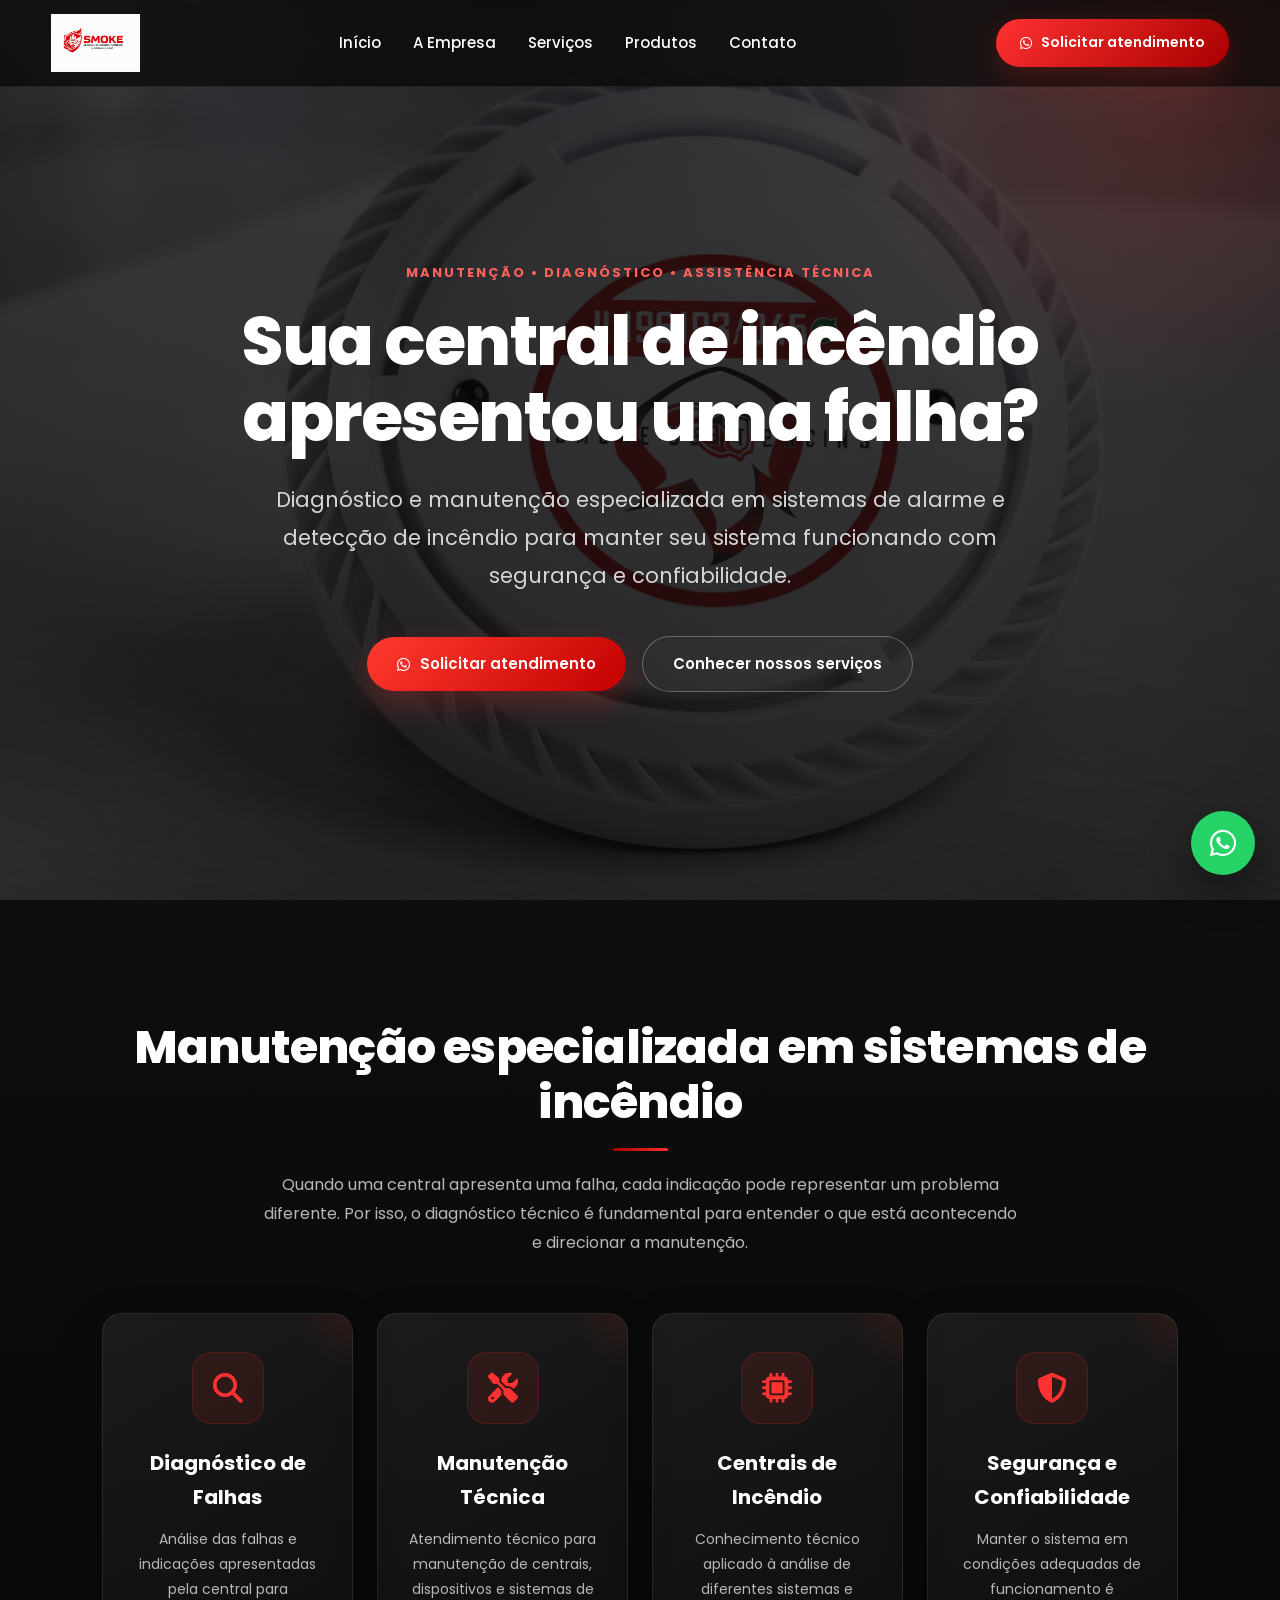
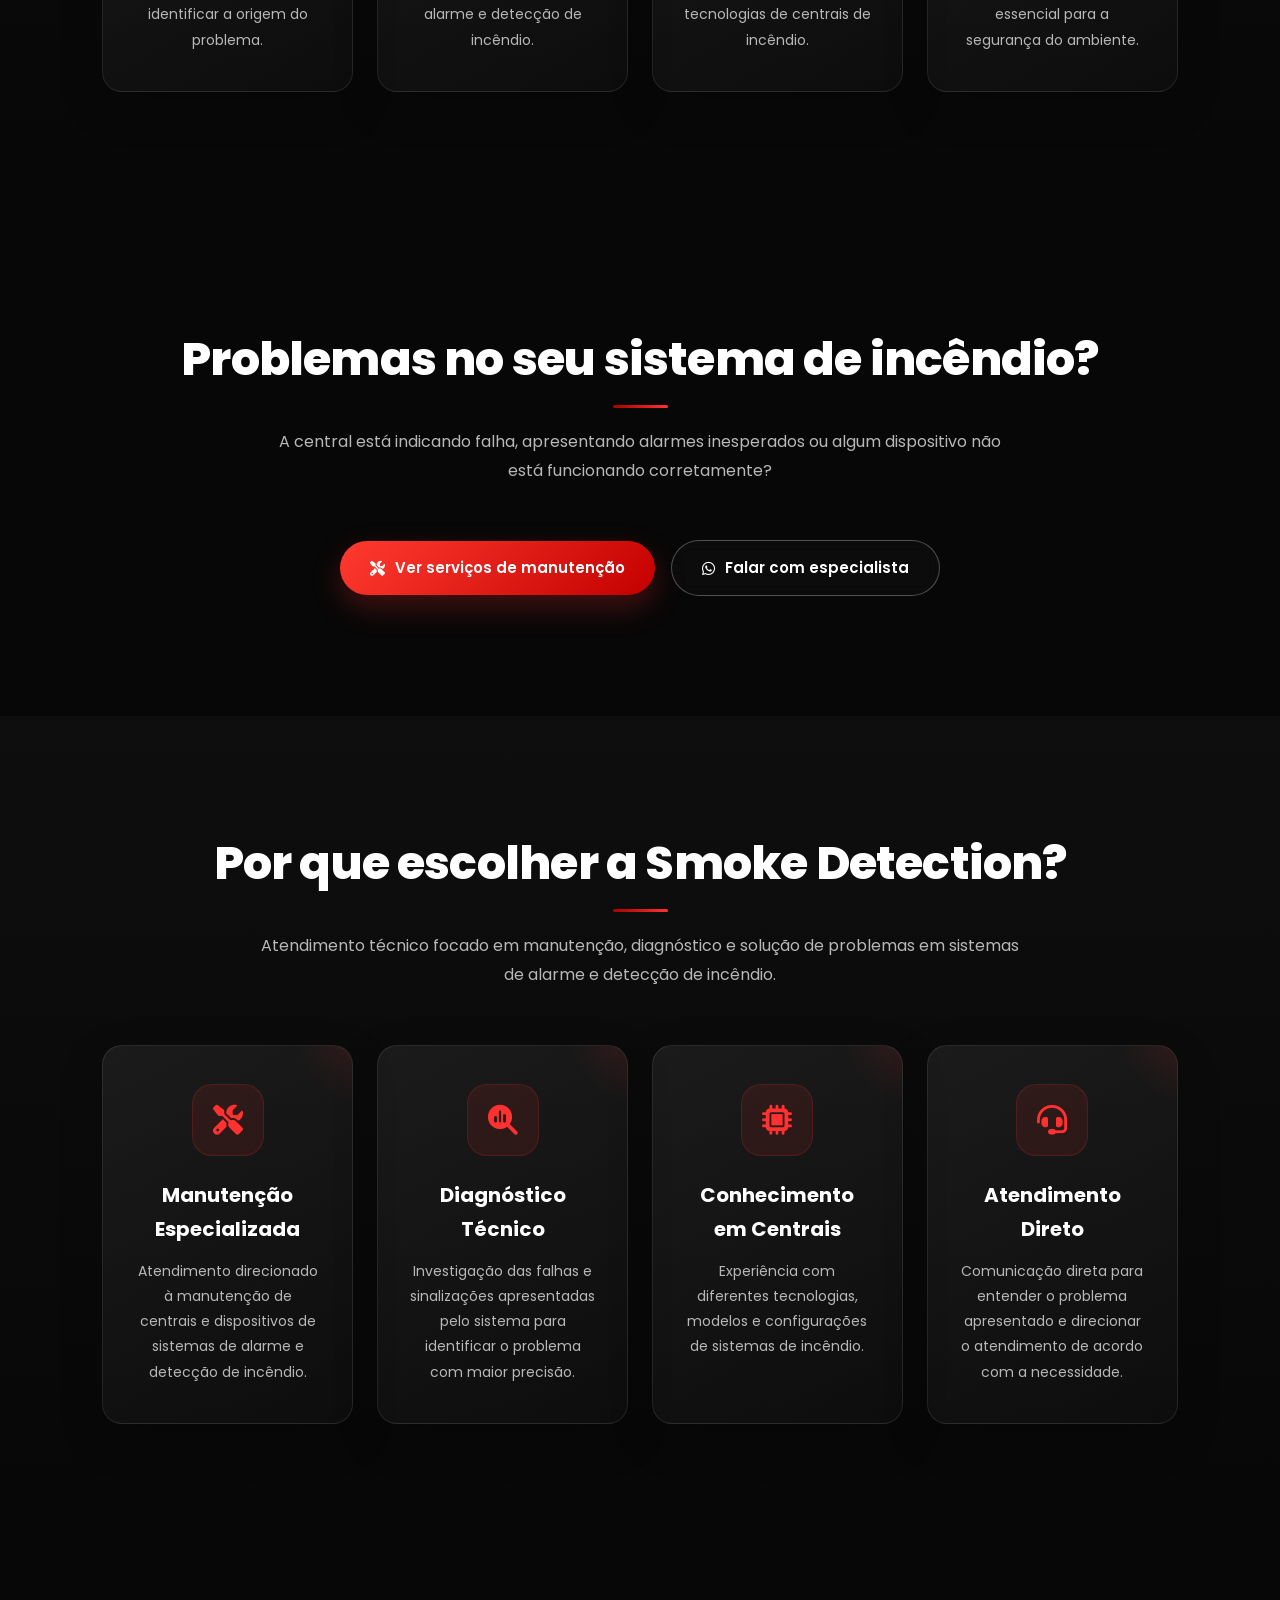
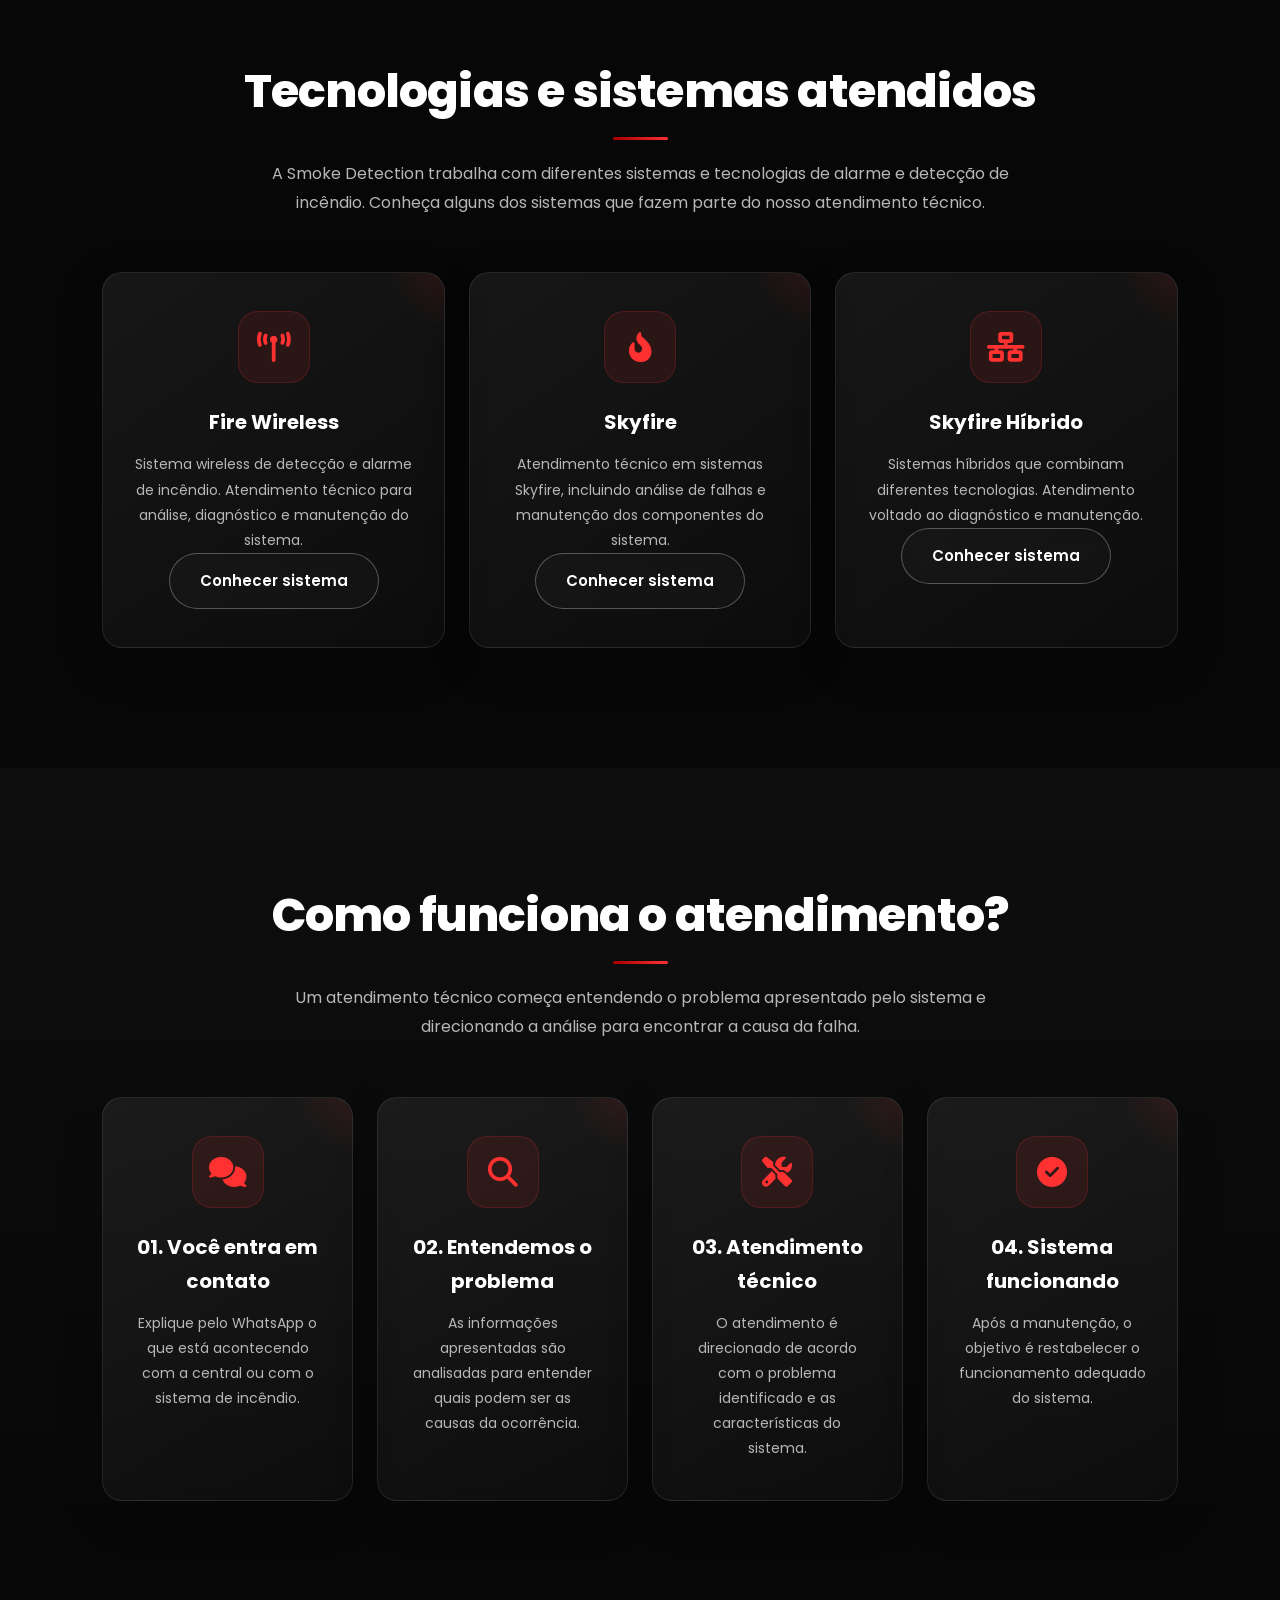
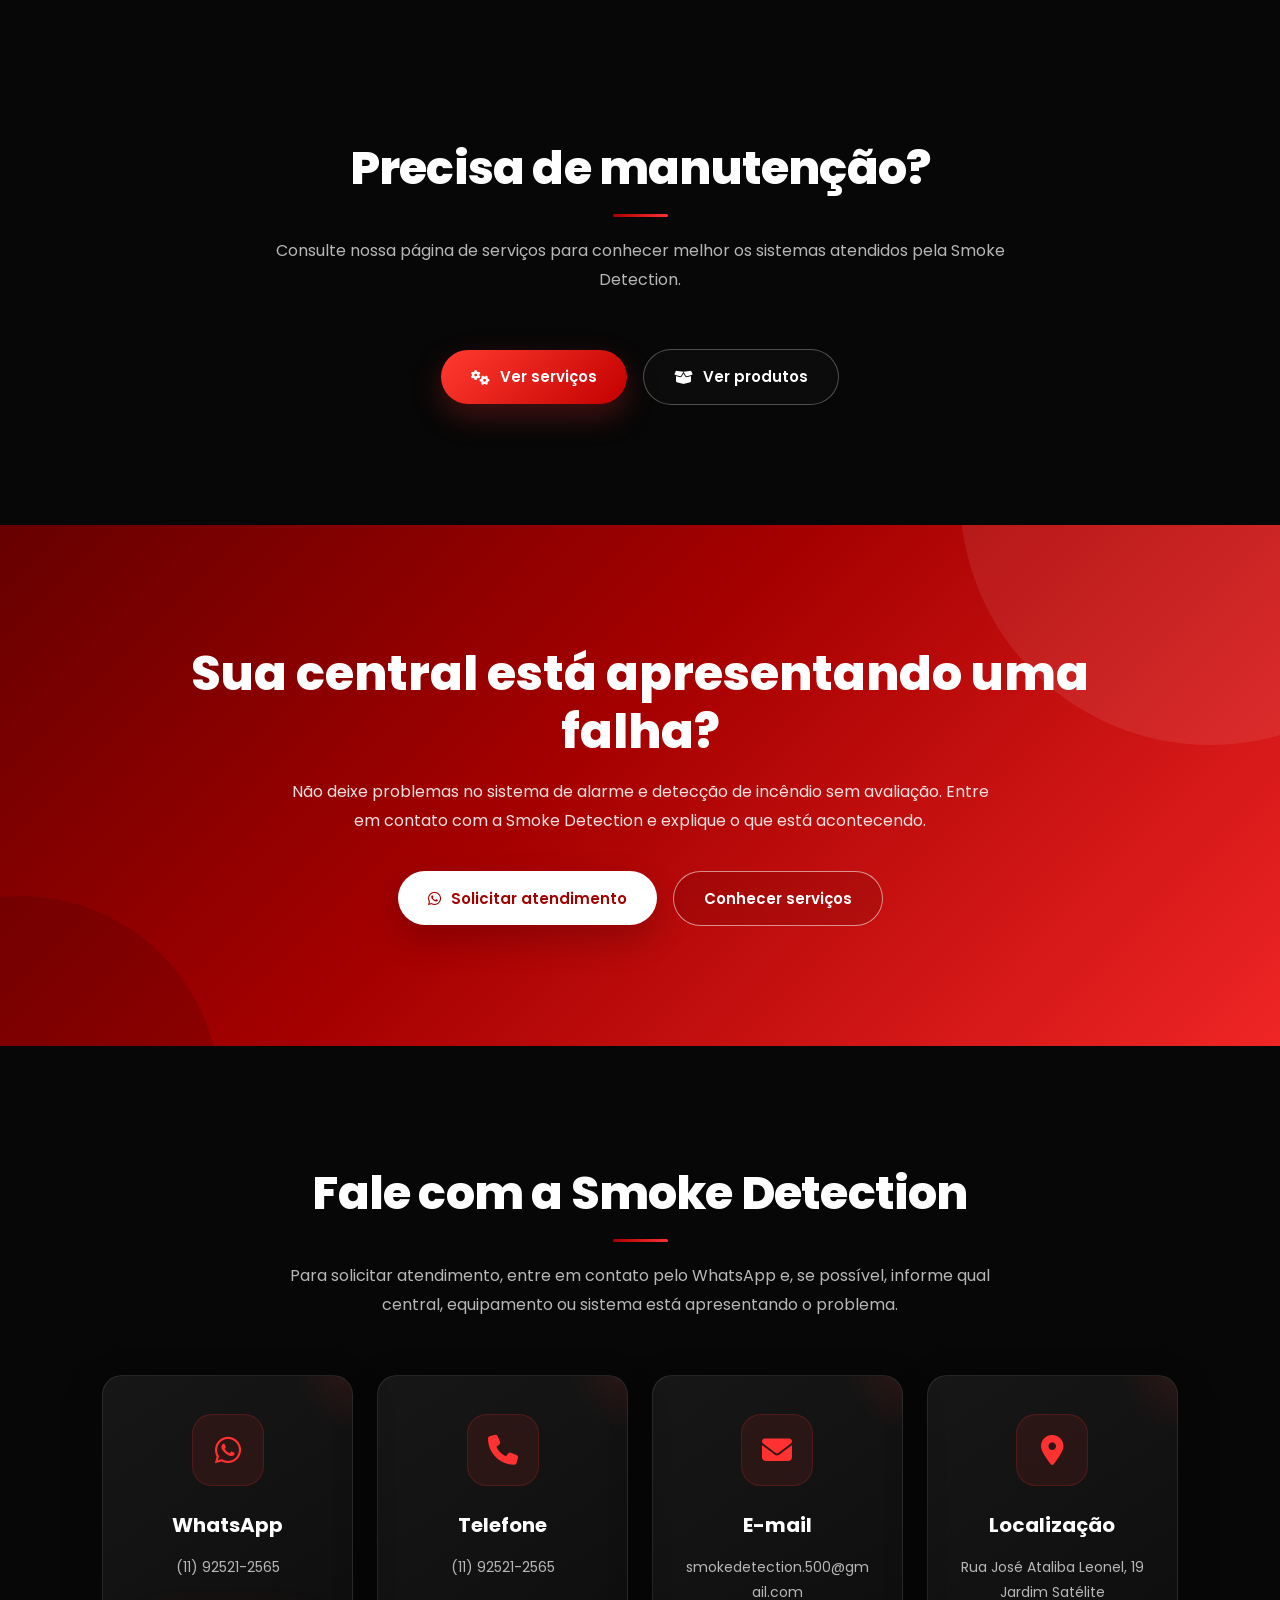
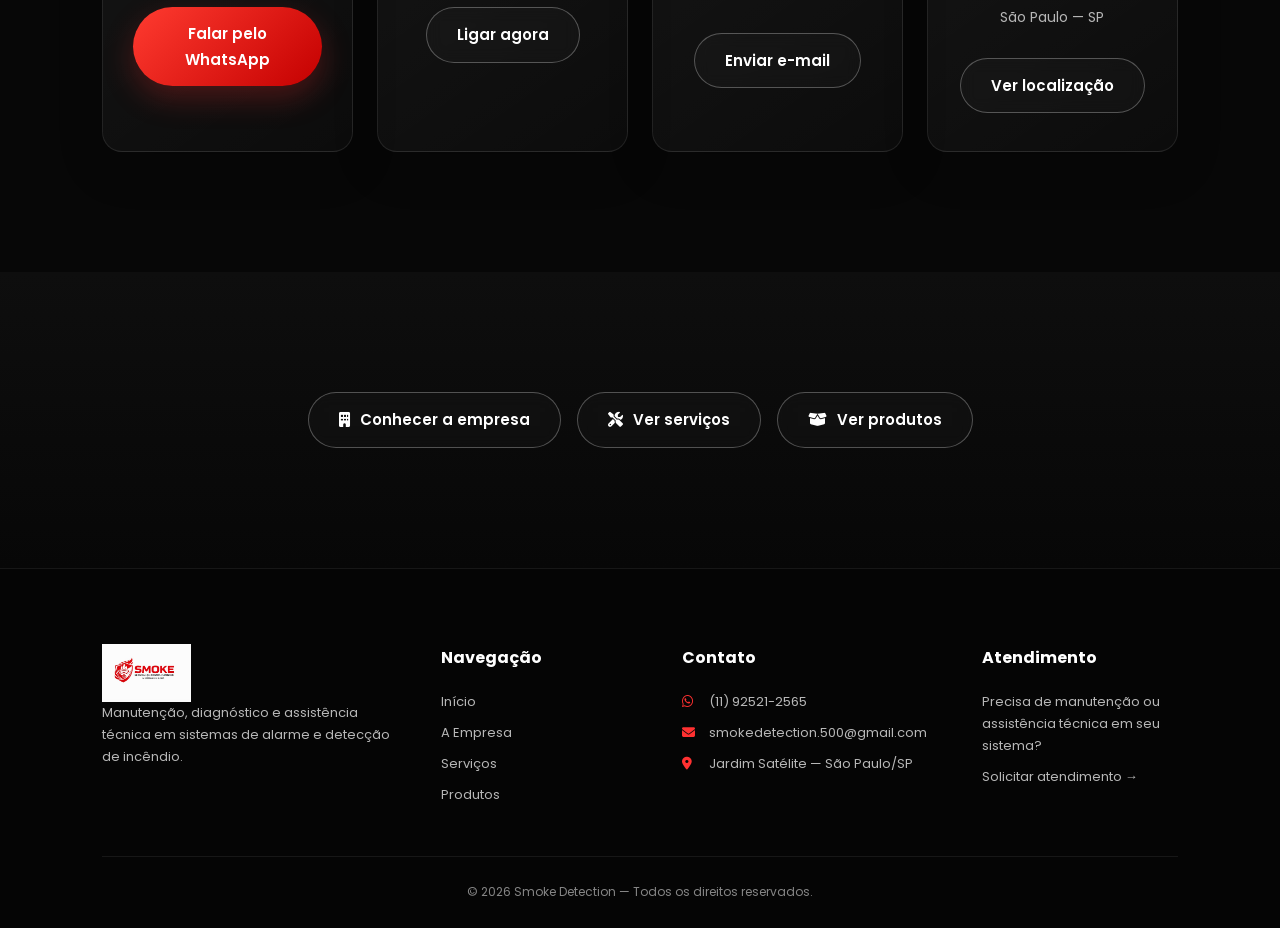
<file: index.html>
<!DOCTYPE html>
<html lang="pt-BR">

<head>

    <meta charset="UTF-8">

    <meta name="viewport" content="width=device-width, initial-scale=1.0">

    <title>
        Smoke Detection | Manutenção e Assistência Técnica em Sistemas de Incêndio
    </title>

    <meta
        name="description"
        content="Manutenção, diagnóstico e assistência técnica especializada em centrais e sistemas de alarme e detecção de incêndio."
    >

    <meta
        name="keywords"
        content="manutenção alarme incêndio, manutenção central incêndio, assistência técnica incêndio, central de alarme, detecção de incêndio, Smoke Detection"
    >

    <meta
        name="author"
        content="Smoke Detection"
    >

    <!-- ==================================================
         FAVICON
         ================================================== -->

    <link
        rel="icon"
        type="image/png"
        href="logo.png"
    >


    <!-- ==================================================
         GOOGLE FONTS
         ================================================== -->

    <link
        rel="preconnect"
        href="https://fonts.googleapis.com"
    >

    <link
        rel="preconnect"
        href="https://fonts.gstatic.com"
        crossorigin
    >

    <link
        href="https://fonts.googleapis.com/css2?family=Poppins:wght@300;400;500;600;700;800&display=swap"
        rel="stylesheet"
    >


    <!-- ==================================================
         FONT AWESOME
         ================================================== -->

    <link
        rel="stylesheet"
        href="https://cdnjs.cloudflare.com/ajax/libs/font-awesome/6.7.2/css/all.min.css"
    >


    <!-- ==================================================
         CSS PRINCIPAL
         ================================================== -->

    <link
        rel="stylesheet"
        href="style.css"
    >

</head>


<body>


<!-- ======================================================
     HEADER / NAVEGAÇÃO
     ====================================================== -->

<header>

    <div class="container nav">


        <!-- LOGO -->

        <a
            href="index.html"
            aria-label="Smoke Detection - Página inicial"
        >

            <img
                src="logo.png"
                alt="Smoke Detection"
                class="logo"
            >

        </a>


        <!-- MENU DESKTOP -->

        <nav aria-label="Navegação principal">

            <a href="index.html">
                Início
            </a>

            <a href="home.html">
                A Empresa
            </a>

            <a href="servicos.html">
                Serviços
            </a>

            <a href="produtos.html">
                Produtos
            </a>

            <a href="#contato">
                Contato
            </a>

        </nav>


        <!-- BOTÃO DE CONTATO -->

        <a
            href="https://wa.me/5511925212565?text=Olá,%20vim%20pelo%20site%20da%20Smoke%20Detection%20e%20gostaria%20de%20solicitar%20um%20atendimento."
            target="_blank"
            rel="noopener noreferrer"
            class="btn-nav"
        >

            <i class="fab fa-whatsapp"></i>

            Solicitar atendimento

        </a>


    </div>

</header>



<!-- ======================================================
     HERO
     ====================================================== -->

<section class="hero">


    <!-- CAMADA DE CONTEÚDO -->

    <div class="hero-content">


        <!-- PEQUENO TÍTULO -->

        <span>

            MANUTENÇÃO • DIAGNÓSTICO • ASSISTÊNCIA TÉCNICA

        </span>


        <!-- TÍTULO PRINCIPAL -->

        <h1>

            Sua central de incêndio apresentou uma falha?

        </h1>


        <!-- DESCRIÇÃO -->

        <p>

            Diagnóstico e manutenção especializada em sistemas
            de alarme e detecção de incêndio para manter seu
            sistema funcionando com segurança e confiabilidade.

        </p>


        <!-- BOTÕES -->

        <div class="buttons">


            <!-- WHATSAPP -->

            <a
                href="https://wa.me/5511925212565?text=Olá,%20minha%20central%20de%20incêndio%20está%20apresentando%20uma%20falha%20e%20gostaria%20de%20solicitar%20um%20atendimento."
                target="_blank"
                rel="noopener noreferrer"
                class="btn-primary"
            >

                <i class="fab fa-whatsapp"></i>

                Solicitar atendimento

            </a>


            <!-- SERVIÇOS -->

            <a
                href="servicos.html"
                class="btn-secondary"
            >

                Conhecer nossos serviços

            </a>


        </div>


    </div>

</section>



<!-- ======================================================
     APRESENTAÇÃO
     ====================================================== -->

<section class="section">


    <h2>

        Manutenção especializada em sistemas de incêndio

    </h2>


    <p class="subtitle">

        Quando uma central apresenta uma falha, cada indicação
        pode representar um problema diferente. Por isso,
        o diagnóstico técnico é fundamental para entender
        o que está acontecendo e direcionar a manutenção.

    </p>


    <div class="cards">


        <!-- CARD 1 -->

        <div class="card fade">

            <i class="fas fa-magnifying-glass"></i>

            <h3>

                Diagnóstico de Falhas

            </h3>

            <p>

                Análise das falhas e indicações apresentadas
                pela central para identificar a origem
                do problema.

            </p>

        </div>


        <!-- CARD 2 -->

        <div class="card fade">

            <i class="fas fa-screwdriver-wrench"></i>

            <h3>

                Manutenção Técnica

            </h3>

            <p>

                Atendimento técnico para manutenção de
                centrais, dispositivos e sistemas de
                alarme e detecção de incêndio.

            </p>

        </div>


        <!-- CARD 3 -->

        <div class="card fade">

            <i class="fas fa-microchip"></i>

            <h3>

                Centrais de Incêndio

            </h3>

            <p>

                Conhecimento técnico aplicado à análise
                de diferentes sistemas e tecnologias
                de centrais de incêndio.

            </p>

        </div>


        <!-- CARD 4 -->

        <div class="card fade">

            <i class="fas fa-shield-halved"></i>

            <h3>

                Segurança e Confiabilidade

            </h3>

            <p>

                Manter o sistema em condições adequadas
                de funcionamento é essencial para a
                segurança do ambiente.

            </p>

        </div>


    </div>

</section>



<!-- ======================================================
     CHAMADA PARA SERVIÇOS
     ====================================================== -->

<section class="section">


    <h2>

        Problemas no seu sistema de incêndio?

    </h2>


    <p class="subtitle">

        A central está indicando falha, apresentando alarmes
        inesperados ou algum dispositivo não está funcionando
        corretamente?

    </p>


    <div class="buttons">


        <a
            href="servicos.html"
            class="btn-primary"
        >

            <i class="fas fa-screwdriver-wrench"></i>

            Ver serviços de manutenção

        </a>


        <a
            href="https://wa.me/5511925212565?text=Olá,%20vim%20pelo%20site%20e%20preciso%20de%20ajuda%20com%20meu%20sistema%20de%20incêndio."
            target="_blank"
            rel="noopener noreferrer"
            class="btn-secondary"
        >

            <i class="fab fa-whatsapp"></i>

            Falar com especialista

        </a>


    </div>

</section>
<!-- ======================================================
     DIFERENCIAIS
     ====================================================== -->

<section class="section">

    <h2>
        Por que escolher a Smoke Detection?
    </h2>

    <p class="subtitle">

        Atendimento técnico focado em manutenção, diagnóstico
        e solução de problemas em sistemas de alarme e
        detecção de incêndio.

    </p>


    <div class="cards">


        <!-- DIFERENCIAL 1 -->

        <div class="card fade">

            <i class="fas fa-screwdriver-wrench"></i>

            <h3>
                Manutenção Especializada
            </h3>

            <p>

                Atendimento direcionado à manutenção de
                centrais e dispositivos de sistemas
                de alarme e detecção de incêndio.

            </p>

        </div>


        <!-- DIFERENCIAL 2 -->

        <div class="card fade">

            <i class="fas fa-magnifying-glass-chart"></i>

            <h3>
                Diagnóstico Técnico
            </h3>

            <p>

                Investigação das falhas e sinalizações
                apresentadas pelo sistema para identificar
                o problema com maior precisão.

            </p>

        </div>


        <!-- DIFERENCIAL 3 -->

        <div class="card fade">

            <i class="fas fa-microchip"></i>

            <h3>
                Conhecimento em Centrais
            </h3>

            <p>

                Experiência com diferentes tecnologias,
                modelos e configurações de sistemas
                de incêndio.

            </p>

        </div>


        <!-- DIFERENCIAL 4 -->

        <div class="card fade">

            <i class="fas fa-headset"></i>

            <h3>
                Atendimento Direto
            </h3>

            <p>

                Comunicação direta para entender o problema
                apresentado e direcionar o atendimento
                de acordo com a necessidade.

            </p>

        </div>


    </div>

</section>



<!-- ======================================================
     SISTEMAS ATENDIDOS
     ====================================================== -->

<section class="section">

    <h2>
        Tecnologias e sistemas atendidos
    </h2>

    <p class="subtitle">

        A Smoke Detection trabalha com diferentes sistemas
        e tecnologias de alarme e detecção de incêndio.
        Conheça alguns dos sistemas que fazem parte do
        nosso atendimento técnico.

    </p>


    <div class="cards">


        <!-- FIRE WIRELESS -->

        <div class="card fade">

            <i class="fas fa-tower-broadcast"></i>

            <h3>
                Fire Wireless
            </h3>

            <p>

                Sistema wireless de detecção e alarme de
                incêndio. Atendimento técnico para análise,
                diagnóstico e manutenção do sistema.

            </p>


            <a
                href="servicos.html"
                class="btn-secondary"
            >

                Conhecer sistema

            </a>

        </div>



        <!-- SKYFIRE -->

        <div class="card fade">

            <i class="fas fa-fire-flame-curved"></i>

            <h3>
                Skyfire
            </h3>

            <p>

                Atendimento técnico em sistemas Skyfire,
                incluindo análise de falhas e manutenção
                dos componentes do sistema.

            </p>


            <a
                href="servicos.html"
                class="btn-secondary"
            >

                Conhecer sistema

            </a>

        </div>



        <!-- SKYFIRE HÍBRIDO -->

        <div class="card fade">

            <i class="fas fa-network-wired"></i>

            <h3>
                Skyfire Híbrido
            </h3>

            <p>

                Sistemas híbridos que combinam diferentes
                tecnologias. Atendimento voltado ao diagnóstico
                e manutenção.

            </p>


            <a
                href="servicos.html"
                class="btn-secondary"
            >

                Conhecer sistema

            </a>

        </div>


    </div>

</section>



<!-- ======================================================
     COMO FUNCIONA O ATENDIMENTO
     ====================================================== -->

<section class="section">

    <h2>
        Como funciona o atendimento?
    </h2>

    <p class="subtitle">

        Um atendimento técnico começa entendendo o problema
        apresentado pelo sistema e direcionando a análise
        para encontrar a causa da falha.

    </p>


    <div class="cards">


        <!-- ETAPA 1 -->

        <div class="card fade">

            <i class="fas fa-comments"></i>

            <h3>
                01. Você entra em contato
            </h3>

            <p>

                Explique pelo WhatsApp o que está acontecendo
                com a central ou com o sistema de incêndio.

            </p>

        </div>


        <!-- ETAPA 2 -->

        <div class="card fade">

            <i class="fas fa-magnifying-glass"></i>

            <h3>
                02. Entendemos o problema
            </h3>

            <p>

                As informações apresentadas são analisadas
                para entender quais podem ser as causas
                da ocorrência.

            </p>

        </div>


        <!-- ETAPA 3 -->

        <div class="card fade">

            <i class="fas fa-screwdriver-wrench"></i>

            <h3>
                03. Atendimento técnico
            </h3>

            <p>

                O atendimento é direcionado de acordo com
                o problema identificado e as características
                do sistema.

            </p>

        </div>


        <!-- ETAPA 4 -->

        <div class="card fade">

            <i class="fas fa-circle-check"></i>

            <h3>
                04. Sistema funcionando
            </h3>

            <p>

                Após a manutenção, o objetivo é restabelecer
                o funcionamento adequado do sistema.

            </p>

        </div>


    </div>

</section>



<!-- ======================================================
     CHAMADA PARA SERVIÇOS
     ====================================================== -->

<section class="section">

    <h2>
        Precisa de manutenção?
    </h2>

    <p class="subtitle">

        Consulte nossa página de serviços para conhecer
        melhor os sistemas atendidos pela Smoke Detection.

    </p>


    <div class="buttons">

        <a
            href="servicos.html"
            class="btn-primary"
        >

            <i class="fas fa-gears"></i>

            Ver serviços

        </a>


        <a
            href="produtos.html"
            class="btn-secondary"
        >

            <i class="fas fa-box-open"></i>

            Ver produtos

        </a>

    </div>

</section>
<!-- ======================================================
     CTA FINAL
     ====================================================== -->

<section class="cta" id="contato">

    <div class="container">

        <h2>
            Sua central está apresentando uma falha?
        </h2>

        <p>

            Não deixe problemas no sistema de alarme e
            detecção de incêndio sem avaliação. Entre em
            contato com a Smoke Detection e explique
            o que está acontecendo.

        </p>


        <div class="buttons">


            <!-- WHATSAPP -->

            <a
                href="https://wa.me/5511925212565?text=Olá,%20vim%20pelo%20site%20da%20Smoke%20Detection%20e%20preciso%20de%20manutenção%20ou%20assistência%20em%20um%20sistema%20de%20incêndio."
                target="_blank"
                rel="noopener noreferrer"
                class="btn-primary"
            >

                <i class="fab fa-whatsapp"></i>

                Solicitar atendimento

            </a>


            <!-- SERVIÇOS -->

            <a
                href="servicos.html"
                class="btn-secondary"
            >

                Conhecer serviços

            </a>


        </div>

    </div>

</section>



<!-- ======================================================
     CONTATO
     ====================================================== -->

<section class="section">

    <h2>
        Fale com a Smoke Detection
    </h2>


    <p class="subtitle">

        Para solicitar atendimento, entre em contato pelo
        WhatsApp e, se possível, informe qual central,
        equipamento ou sistema está apresentando o problema.

    </p>


    <div class="cards">


        <!-- WHATSAPP -->

        <div class="card fade">

            <i class="fab fa-whatsapp"></i>

            <h3>
                WhatsApp
            </h3>

            <p>
                (11) 92521-2565
            </p>

            <br>

            <a
                href="https://wa.me/5511925212565?text=Olá,%20vim%20pelo%20site%20da%20Smoke%20Detection."
                target="_blank"
                rel="noopener noreferrer"
                class="btn-primary"
            >

                Falar pelo WhatsApp

            </a>

        </div>



        <!-- TELEFONE -->

        <div class="card fade">

            <i class="fas fa-phone"></i>

            <h3>
                Telefone
            </h3>

            <p>
                (11) 92521-2565
            </p>

            <br>

            <a
                href="tel:+5511925212565"
                class="btn-secondary"
            >

                Ligar agora

            </a>

        </div>



        <!-- E-MAIL -->

        <div class="card fade">

            <i class="fas fa-envelope"></i>

            <h3>
                E-mail
            </h3>

            <p>
                smokedetection.500@gmail.com
            </p>

            <br>

            <a
                href="mailto:smokedetection.500@gmail.com"
                class="btn-secondary"
            >

                Enviar e-mail

            </a>

        </div>



        <!-- LOCALIZAÇÃO -->

        <div class="card fade">

            <i class="fas fa-location-dot"></i>

            <h3>
                Localização
            </h3>

            <p>

                Rua José Ataliba Leonel, 19<br>
                Jardim Satélite<br>
                São Paulo — SP

            </p>

            <br>

            <a
                href="https://www.google.com/maps/search/?api=1&query=Rua%20José%20Ataliba%20Leonel%2C%2019%20-%20Jardim%20Satélite%2C%20São%20Paulo%20-%20SP"
                target="_blank"
                rel="noopener noreferrer"
                class="btn-secondary"
            >

                Ver localização

            </a>

        </div>


    </div>

</section>



<!-- ======================================================
     NAVEGAÇÃO FINAL
     ====================================================== -->

<section class="section">


    <div class="buttons">


        <a
            href="home.html"
            class="btn-secondary"
        >

            <i class="fas fa-building"></i>

            Conhecer a empresa

        </a>


        <a
            href="servicos.html"
            class="btn-secondary"
        >

            <i class="fas fa-screwdriver-wrench"></i>

            Ver serviços

        </a>


        <a
            href="produtos.html"
            class="btn-secondary"
        >

            <i class="fas fa-box-open"></i>

            Ver produtos

        </a>


    </div>

</section>



<!-- ======================================================
     WHATSAPP FLUTUANTE
     ====================================================== -->

<a
    href="https://wa.me/5511925212565?text=Olá,%20vim%20pelo%20site%20da%20Smoke%20Detection%20e%20preciso%20de%20atendimento."
    target="_blank"
    rel="noopener noreferrer"
    class="whatsapp"
    aria-label="Falar com a Smoke Detection pelo WhatsApp"
>

    <i class="fab fa-whatsapp"></i>

</a>



<!-- ======================================================
     FOOTER
     ====================================================== -->

<footer>


    <div class="footer-grid">


        <!-- EMPRESA -->

        <div>

            <img
                src="logo.png"
                alt="Smoke Detection"
                class="logo"
            >

            <p>

                Manutenção, diagnóstico e assistência técnica
                em sistemas de alarme e detecção de incêndio.

            </p>

        </div>



        <!-- NAVEGAÇÃO -->

        <div>

            <h3>
                Navegação
            </h3>

            <p>

                <a href="index.html">
                    Início
                </a>

            </p>

            <p>

                <a href="home.html">
                    A Empresa
                </a>

            </p>

            <p>

                <a href="servicos.html">
                    Serviços
                </a>

            </p>

            <p>

                <a href="produtos.html">
                    Produtos
                </a>

            </p>

        </div>



        <!-- CONTATO -->

        <div>

            <h3>
                Contato
            </h3>

            <p>

                <i class="fab fa-whatsapp"></i>

                (11) 92521-2565

            </p>

            <p>

                <i class="fas fa-envelope"></i>

                smokedetection.500@gmail.com

            </p>

            <p>

                <i class="fas fa-location-dot"></i>

                Jardim Satélite — São Paulo/SP

            </p>

        </div>



        <!-- ATENDIMENTO -->

        <div>

            <h3>
                Atendimento
            </h3>

            <p>

                Precisa de manutenção ou assistência
                técnica em seu sistema?

            </p>

            <p>

                <a
                    href="https://wa.me/5511925212565?text=Olá,%20preciso%20de%20atendimento%20técnico."
                    target="_blank"
                    rel="noopener noreferrer"
                >

                    Solicitar atendimento →

                </a>

            </p>

        </div>


    </div>



    <!-- COPYRIGHT -->

    <div class="footer-copy">

        © 2026 Smoke Detection —
        Todos os direitos reservados.

    </div>


</footer>



<!-- ======================================================
     JAVASCRIPT
     ====================================================== -->

<script src="script.js"></script>


</body>

</html>
</file>
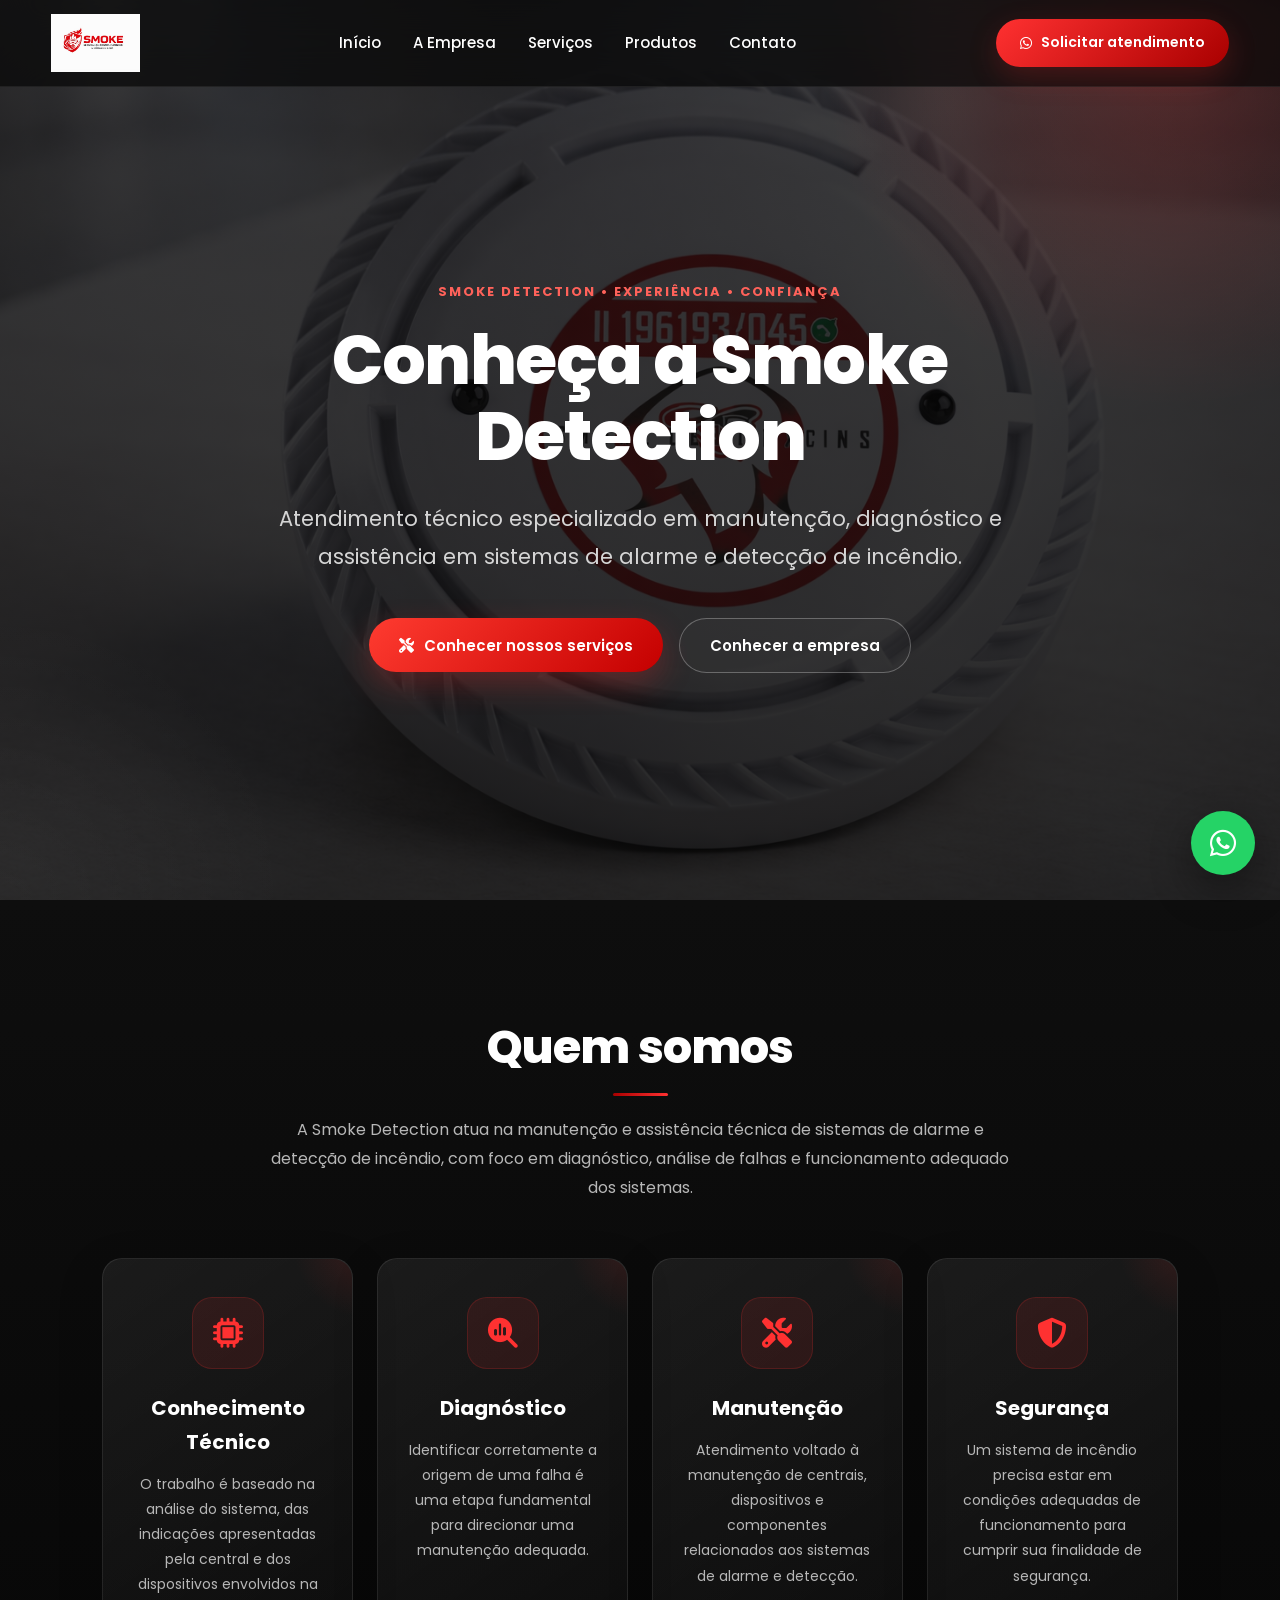
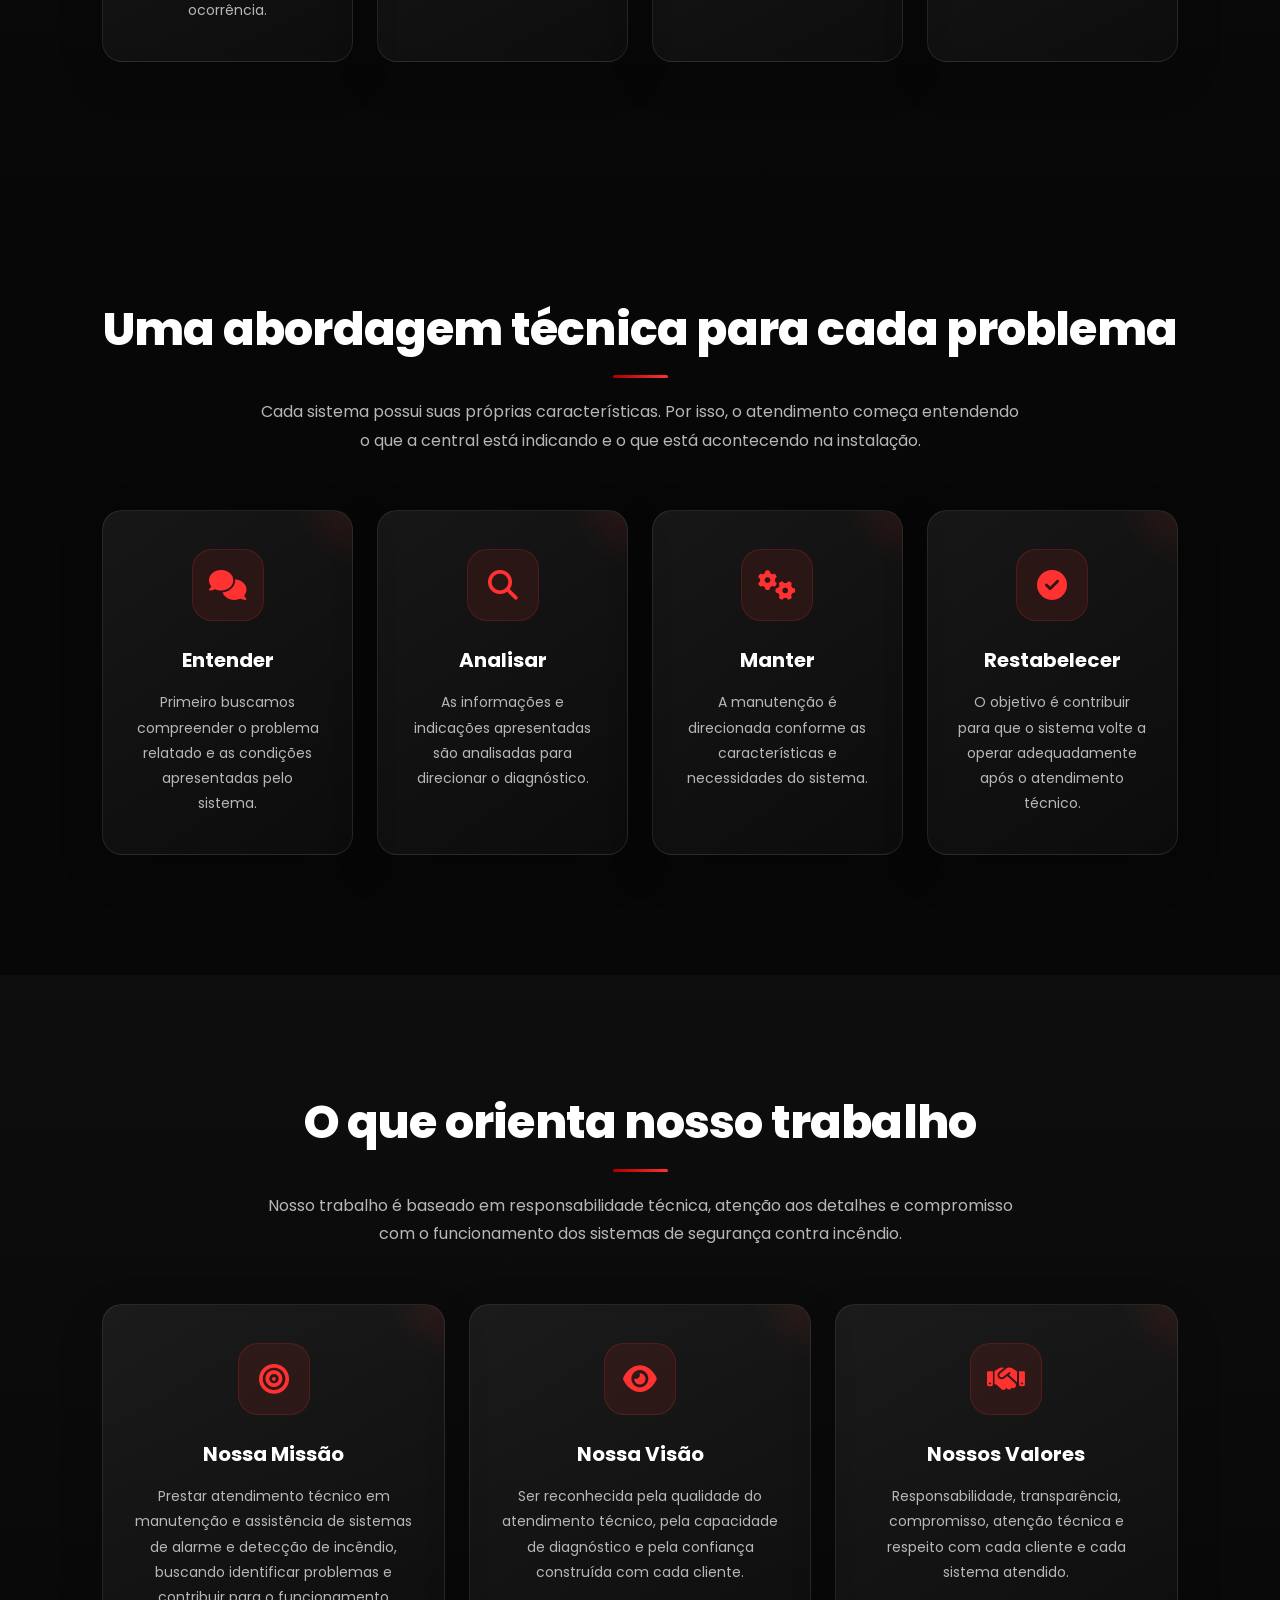
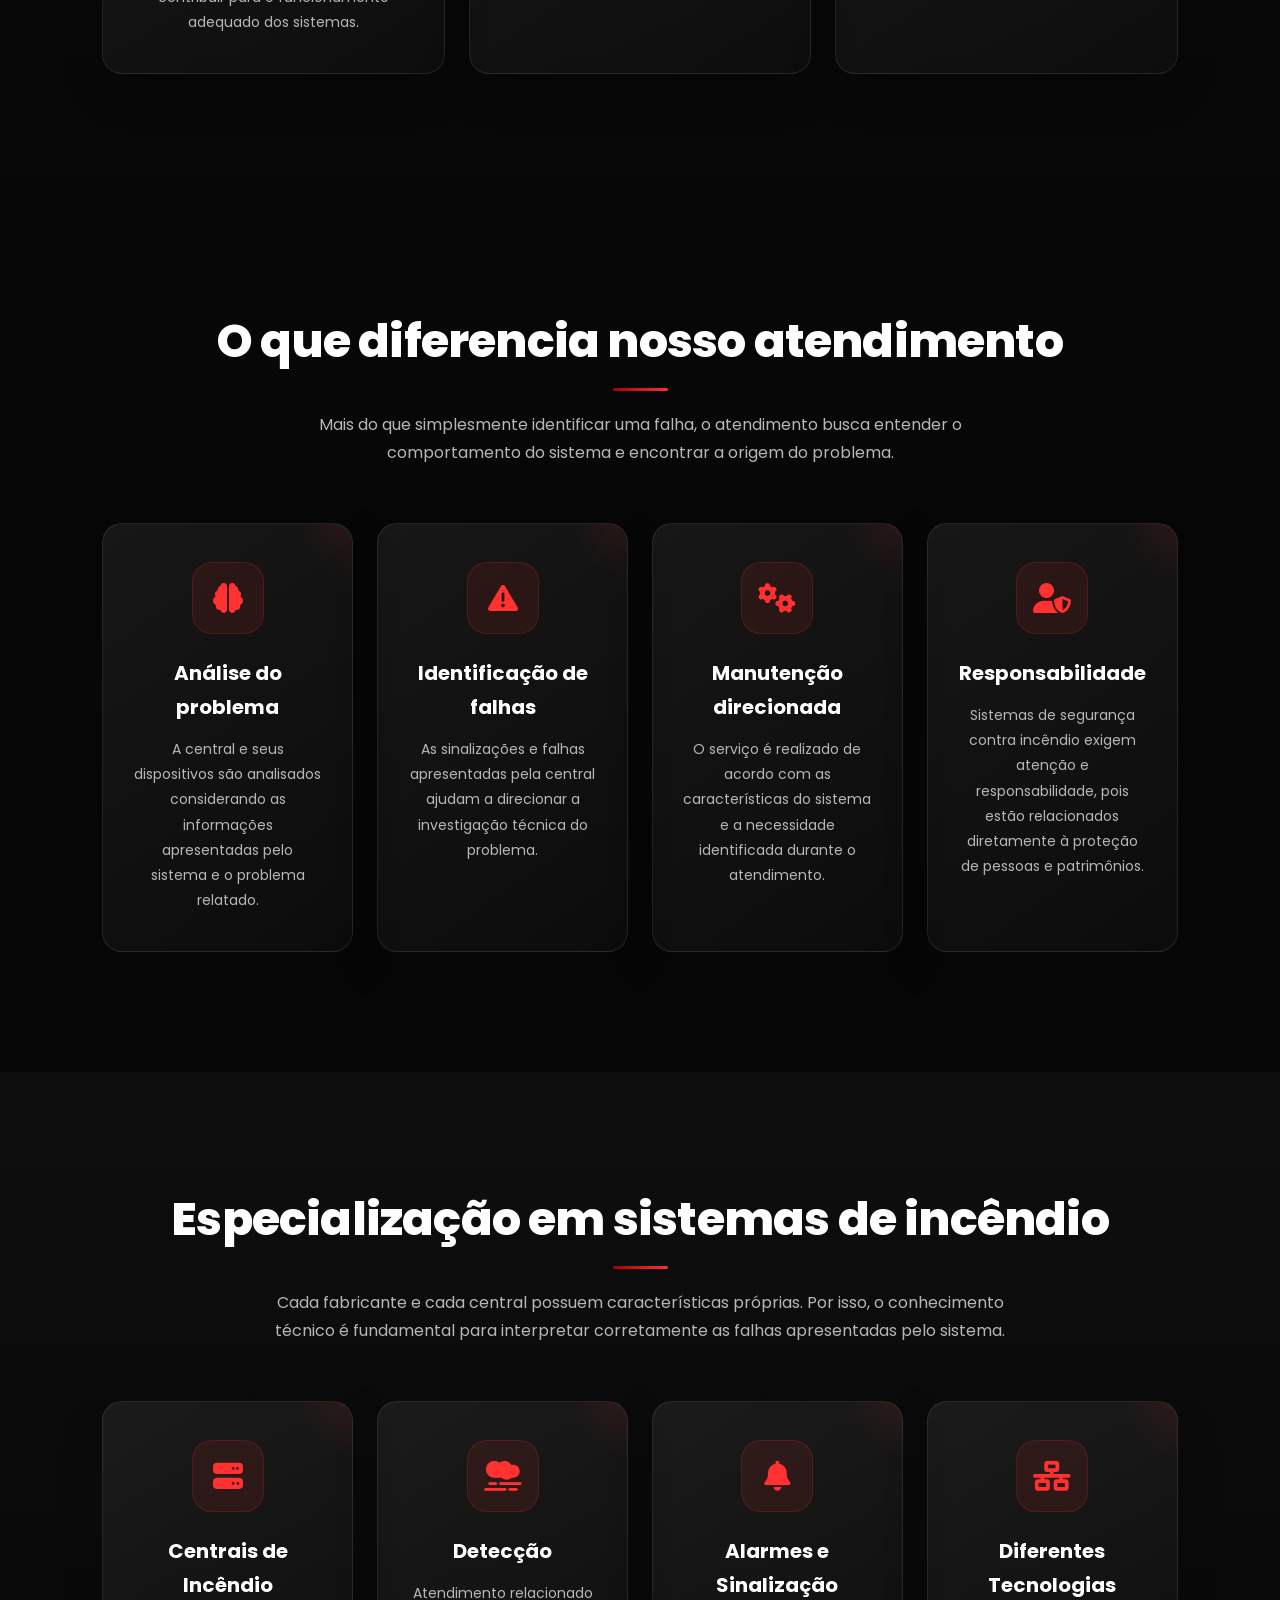
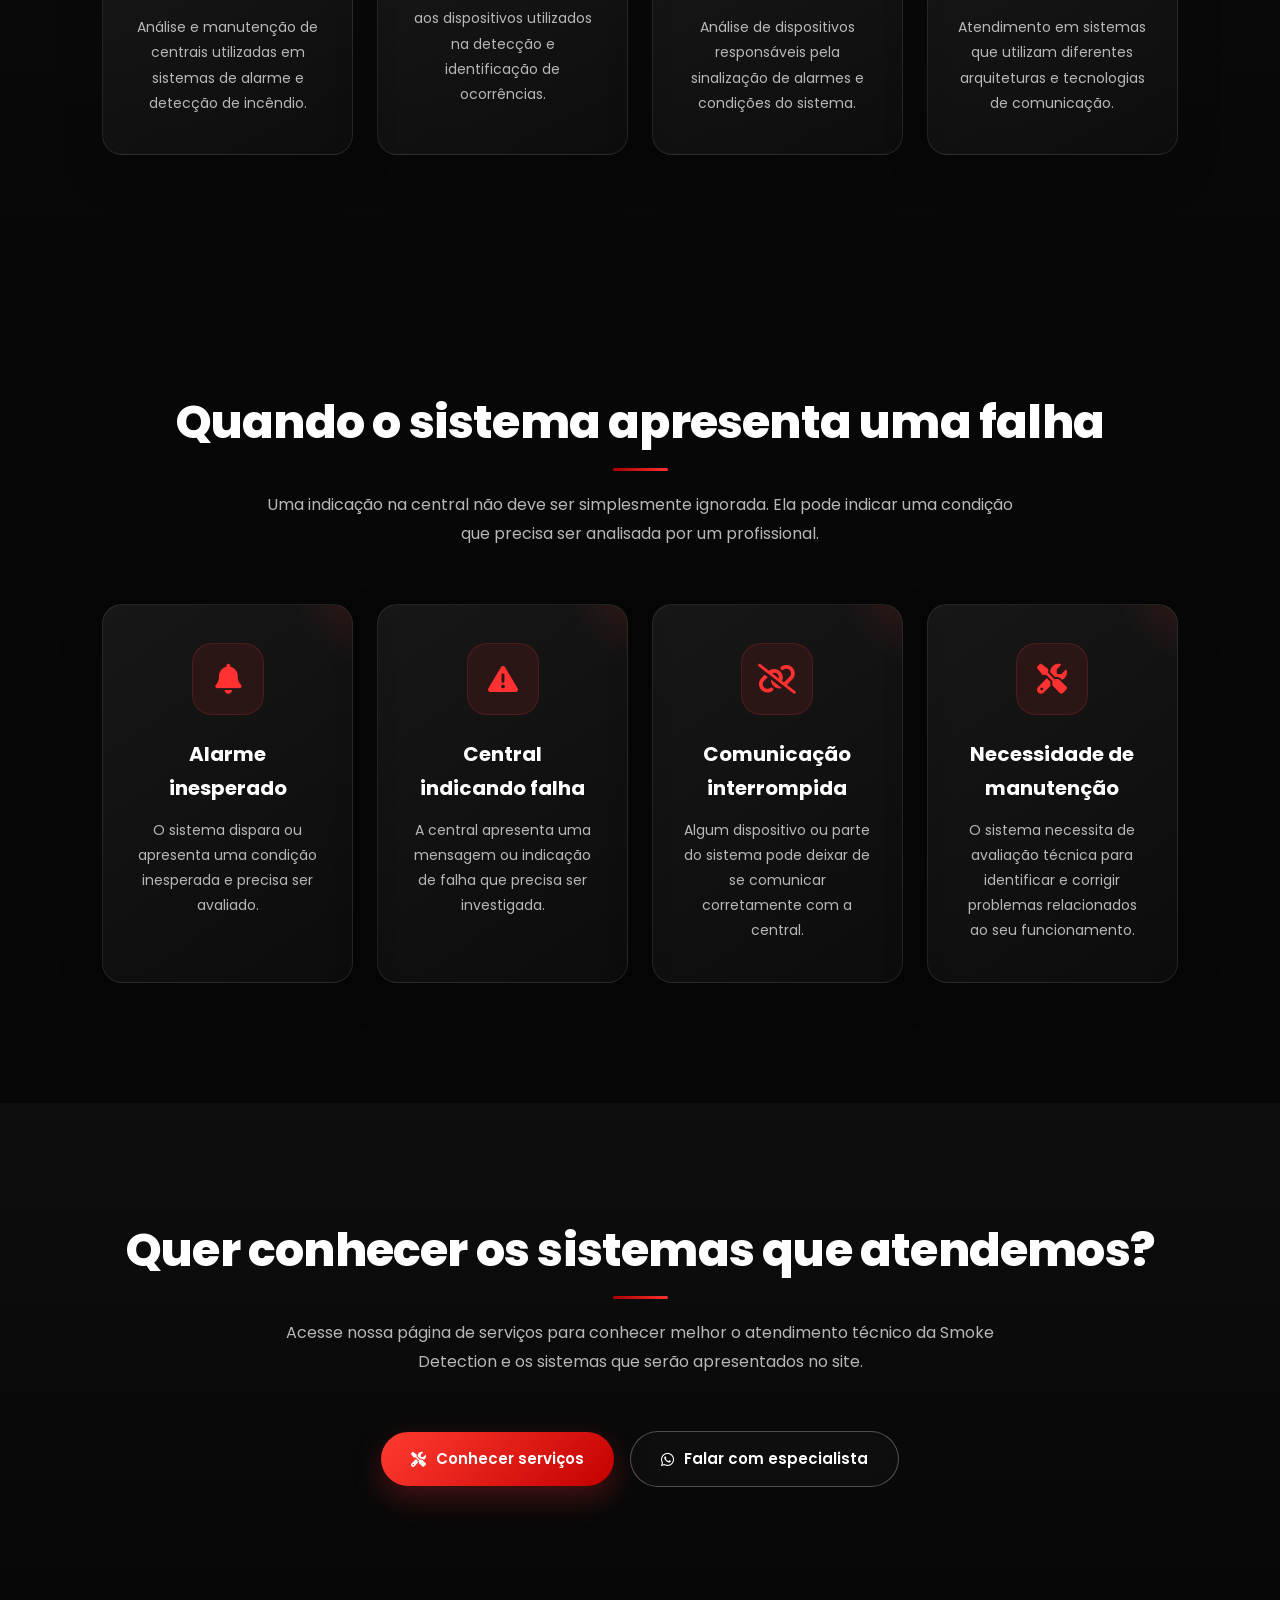
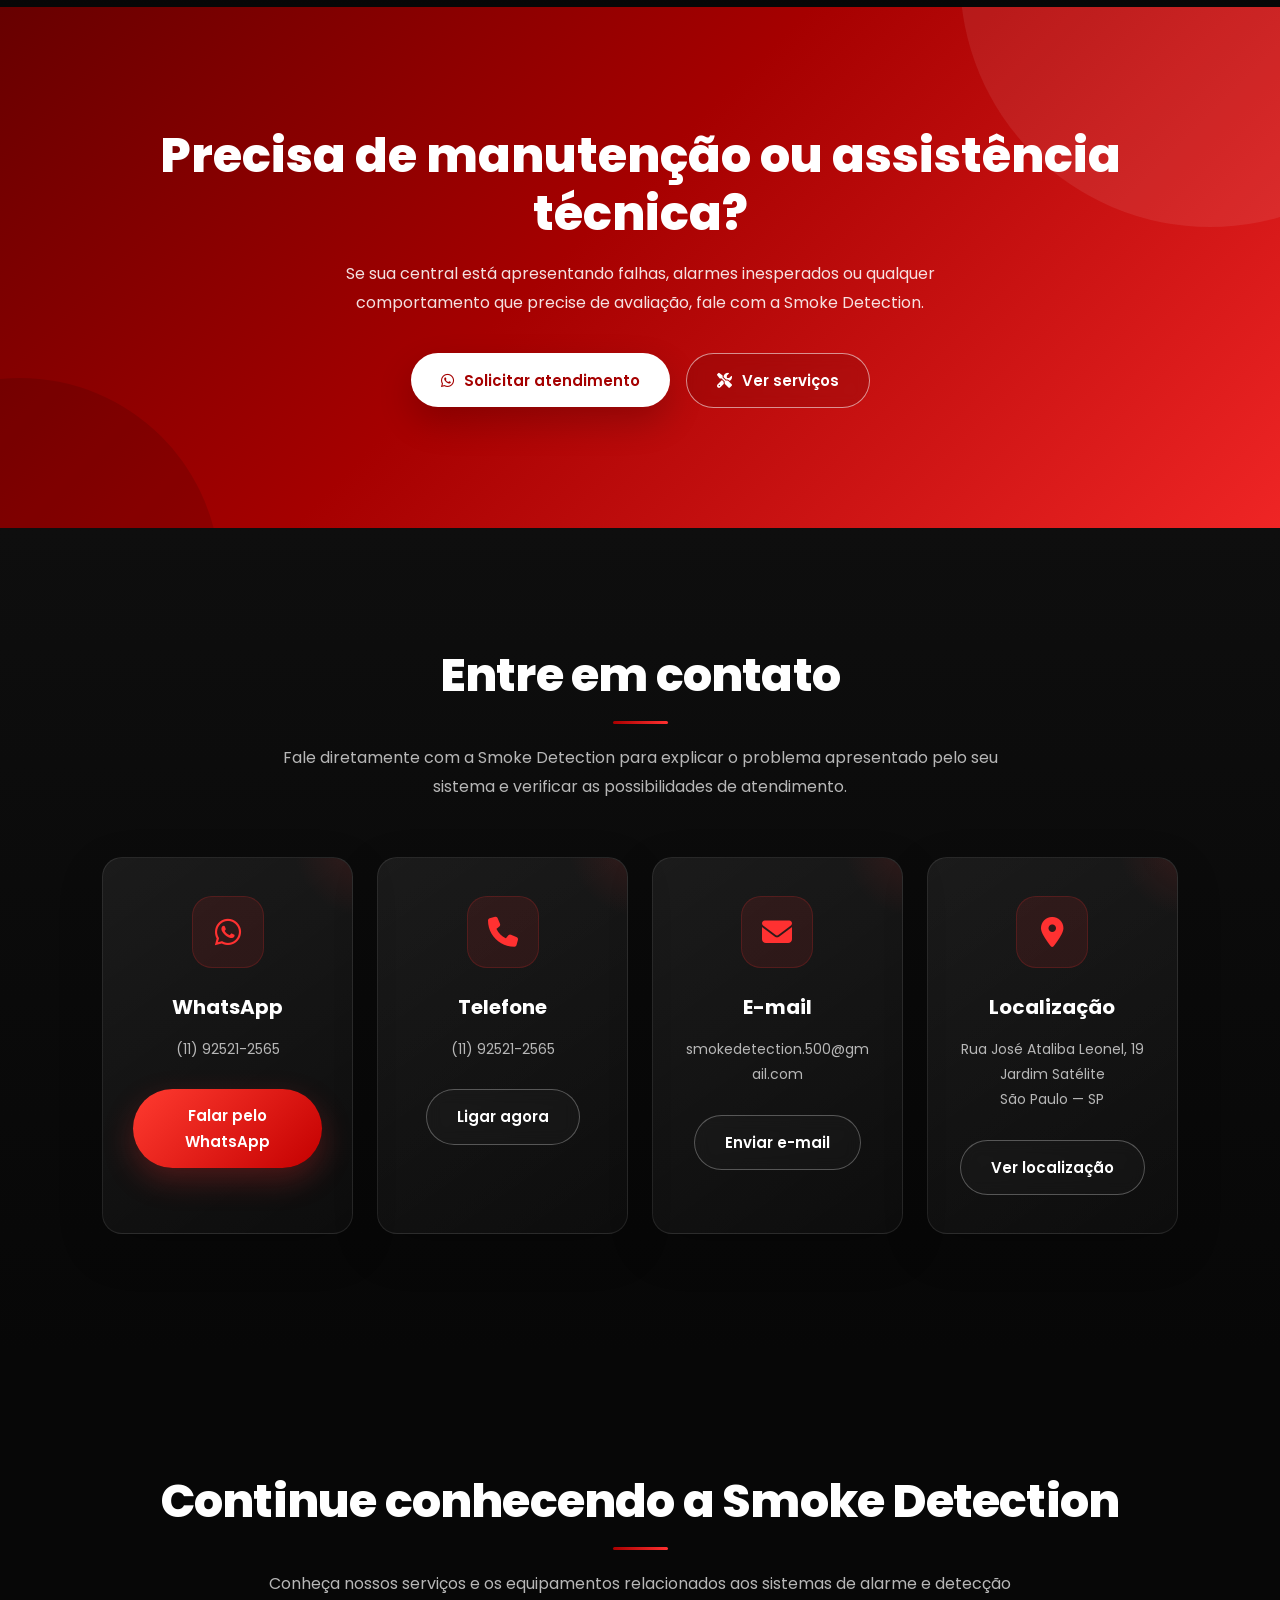
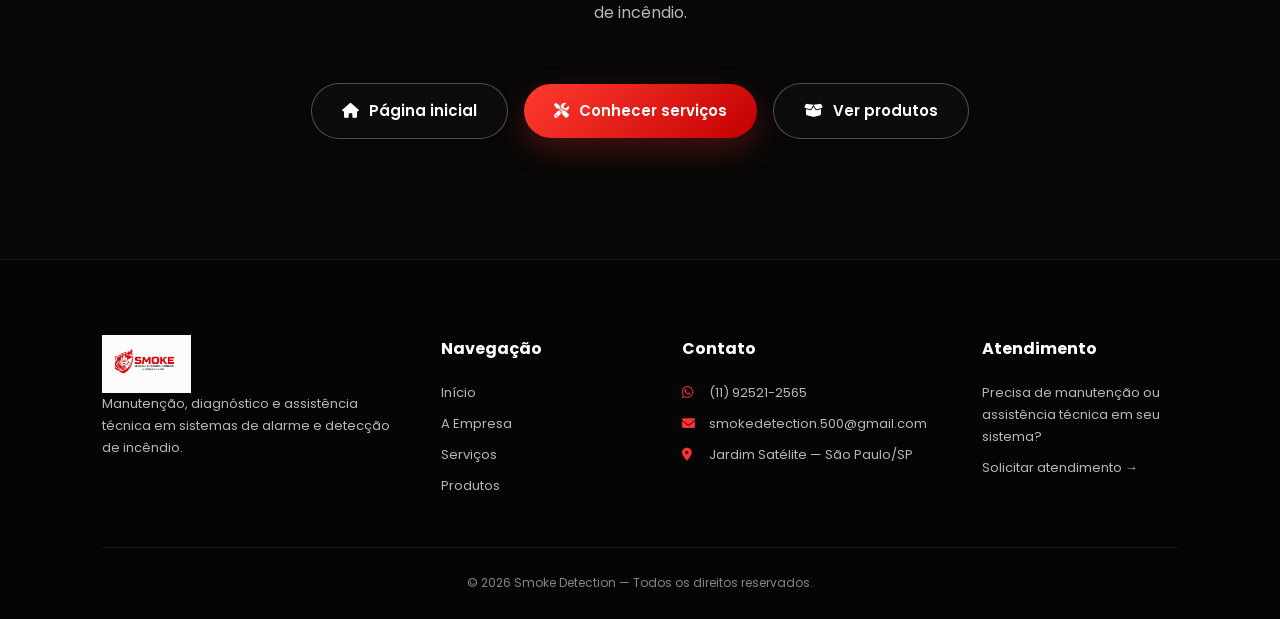
<file: home.html>
<!DOCTYPE html>
<html lang="pt-BR">

<head>

    <meta charset="UTF-8">

    <meta name="viewport" content="width=device-width, initial-scale=1.0">

    <title>
        A Empresa | Smoke Detection
    </title>

    <meta
        name="description"
        content="Conheça a Smoke Detection e seu trabalho especializado em manutenção, diagnóstico e assistência técnica em sistemas de alarme e detecção de incêndio."
    >

    <meta
        name="keywords"
        content="Smoke Detection, manutenção incêndio, manutenção central incêndio, assistência técnica incêndio, alarme de incêndio, detecção de incêndio"
    >

    <meta
        name="author"
        content="Smoke Detection"
    >


    <!-- ==================================================
         FAVICON
         ================================================== -->

    <link
        rel="icon"
        type="image/png"
        href="logo.png"
    >


    <!-- ==================================================
         GOOGLE FONTS
         ================================================== -->

    <link
        rel="preconnect"
        href="https://fonts.googleapis.com"
    >

    <link
        rel="preconnect"
        href="https://fonts.gstatic.com"
        crossorigin
    >

    <link
        href="https://fonts.googleapis.com/css2?family=Poppins:wght@300;400;500;600;700;800&display=swap"
        rel="stylesheet"
    >


    <!-- ==================================================
         FONT AWESOME
         ================================================== -->

    <link
        rel="stylesheet"
        href="https://cdnjs.cloudflare.com/ajax/libs/font-awesome/6.7.2/css/all.min.css"
    >


    <!-- ==================================================
         CSS
         ================================================== -->

    <link
        rel="stylesheet"
        href="style.css"
    >

</head>


<body>


<!-- ======================================================
     HEADER
     ====================================================== -->

<header>

    <div class="container nav">


        <!-- LOGO -->

        <a
            href="index.html"
            aria-label="Smoke Detection - Página inicial"
        >

            <img
                src="logo.png"
                alt="Smoke Detection"
                class="logo"
            >

        </a>


        <!-- NAVEGAÇÃO -->

        <nav aria-label="Navegação principal">

            <a href="index.html">
                Início
            </a>

            <a href="home.html">
                A Empresa
            </a>

            <a href="servicos.html">
                Serviços
            </a>

            <a href="produtos.html">
                Produtos
            </a>

            <a href="#contato">
                Contato
            </a>

        </nav>


        <!-- CTA HEADER -->

        <a
            href="https://wa.me/5511925212565?text=Olá,%20vim%20pelo%20site%20da%20Smoke%20Detection%20e%20gostaria%20de%20solicitar%20um%20atendimento."
            target="_blank"
            rel="noopener noreferrer"
            class="btn-nav"
        >

            <i class="fab fa-whatsapp"></i>

            Solicitar atendimento

        </a>


    </div>

</header>



<!-- ======================================================
     HERO
     ====================================================== -->

<section class="hero">


    <div class="hero-content">


        <!-- IDENTIDADE -->

        <span>

            SMOKE DETECTION • EXPERIÊNCIA • CONFIANÇA

        </span>


        <!-- TÍTULO -->

        <h1>

            Conheça a Smoke Detection

        </h1>


        <!-- TEXTO -->

        <p>

            Atendimento técnico especializado em manutenção,
            diagnóstico e assistência em sistemas de alarme e
            detecção de incêndio.

        </p>


        <!-- BOTÕES -->

        <div class="buttons">


            <a
                href="servicos.html"
                class="btn-primary"
            >

                <i class="fas fa-screwdriver-wrench"></i>

                Conhecer nossos serviços

            </a>


            <a
                href="#sobre"
                class="btn-secondary"
            >

                Conhecer a empresa

            </a>


        </div>


    </div>

</section>



<!-- ======================================================
     QUEM SOMOS
     ====================================================== -->

<section
    class="section"
    id="sobre"
>


    <h2>

        Quem somos

    </h2>


    <p class="subtitle">

        A Smoke Detection atua na manutenção e assistência
        técnica de sistemas de alarme e detecção de incêndio,
        com foco em diagnóstico, análise de falhas e
        funcionamento adequado dos sistemas.

    </p>


    <div class="cards">


        <!-- EXPERIÊNCIA -->

        <div class="card fade">

            <i class="fas fa-microchip"></i>

            <h3>

                Conhecimento Técnico

            </h3>

            <p>

                O trabalho é baseado na análise do sistema,
                das indicações apresentadas pela central e
                dos dispositivos envolvidos na ocorrência.

            </p>

        </div>


        <!-- DIAGNÓSTICO -->

        <div class="card fade">

            <i class="fas fa-magnifying-glass-chart"></i>

            <h3>

                Diagnóstico

            </h3>

            <p>

                Identificar corretamente a origem de uma falha
                é uma etapa fundamental para direcionar uma
                manutenção adequada.

            </p>

        </div>


        <!-- MANUTENÇÃO -->

        <div class="card fade">

            <i class="fas fa-screwdriver-wrench"></i>

            <h3>

                Manutenção

            </h3>

            <p>

                Atendimento voltado à manutenção de centrais,
                dispositivos e componentes relacionados aos
                sistemas de alarme e detecção.

            </p>

        </div>


        <!-- SEGURANÇA -->

        <div class="card fade">

            <i class="fas fa-shield-halved"></i>

            <h3>

                Segurança

            </h3>

            <p>

                Um sistema de incêndio precisa estar em
                condições adequadas de funcionamento para
                cumprir sua finalidade de segurança.

            </p>

        </div>


    </div>

</section>



<!-- ======================================================
     NOSSA FORMA DE TRABALHAR
     ====================================================== -->

<section class="section">


    <h2>

        Uma abordagem técnica para cada problema

    </h2>


    <p class="subtitle">

        Cada sistema possui suas próprias características.
        Por isso, o atendimento começa entendendo o que a
        central está indicando e o que está acontecendo
        na instalação.

    </p>


    <div class="cards">


        <!-- 01 -->

        <div class="card fade">

            <i class="fas fa-comments"></i>

            <h3>

                Entender

            </h3>

            <p>

                Primeiro buscamos compreender o problema
                relatado e as condições apresentadas pelo
                sistema.

            </p>

        </div>


        <!-- 02 -->

        <div class="card fade">

            <i class="fas fa-magnifying-glass"></i>

            <h3>

                Analisar

            </h3>

            <p>

                As informações e indicações apresentadas
                são analisadas para direcionar o diagnóstico.

            </p>

        </div>


        <!-- 03 -->

        <div class="card fade">

            <i class="fas fa-gears"></i>

            <h3>

                Manter

            </h3>

            <p>

                A manutenção é direcionada conforme as
                características e necessidades do sistema.

            </p>

        </div>


        <!-- 04 -->

        <div class="card fade">

            <i class="fas fa-circle-check"></i>

            <h3>

                Restabelecer

            </h3>

            <p>

                O objetivo é contribuir para que o sistema
                volte a operar adequadamente após o
                atendimento técnico.

            </p>

        </div>


    </div>

</section>
<!-- ======================================================
     MISSÃO, VISÃO E VALORES
     ====================================================== -->

<section class="section">

    <h2>
        O que orienta nosso trabalho
    </h2>

    <p class="subtitle">

        Nosso trabalho é baseado em responsabilidade técnica,
        atenção aos detalhes e compromisso com o funcionamento
        dos sistemas de segurança contra incêndio.

    </p>


    <div class="cards">


        <!-- MISSÃO -->

        <div class="card fade">

            <i class="fas fa-bullseye"></i>

            <h3>
                Nossa Missão
            </h3>

            <p>

                Prestar atendimento técnico em manutenção e
                assistência de sistemas de alarme e detecção
                de incêndio, buscando identificar problemas
                e contribuir para o funcionamento adequado
                dos sistemas.

            </p>

        </div>


        <!-- VISÃO -->

        <div class="card fade">

            <i class="fas fa-eye"></i>

            <h3>
                Nossa Visão
            </h3>

            <p>

                Ser reconhecida pela qualidade do atendimento
                técnico, pela capacidade de diagnóstico e pela
                confiança construída com cada cliente.

            </p>

        </div>


        <!-- VALORES -->

        <div class="card fade">

            <i class="fas fa-handshake"></i>

            <h3>
                Nossos Valores
            </h3>

            <p>

                Responsabilidade, transparência, compromisso,
                atenção técnica e respeito com cada cliente
                e cada sistema atendido.

            </p>

        </div>


    </div>

</section>



<!-- ======================================================
     DIFERENCIAIS
     ====================================================== -->

<section class="section">


    <h2>
        O que diferencia nosso atendimento
    </h2>


    <p class="subtitle">

        Mais do que simplesmente identificar uma falha,
        o atendimento busca entender o comportamento do
        sistema e encontrar a origem do problema.

    </p>


    <div class="cards">


        <!-- DIFERENCIAL 1 -->

        <div class="card fade">

            <i class="fas fa-brain"></i>

            <h3>
                Análise do problema
            </h3>

            <p>

                A central e seus dispositivos são analisados
                considerando as informações apresentadas pelo
                sistema e o problema relatado.

            </p>

        </div>


        <!-- DIFERENCIAL 2 -->

        <div class="card fade">

            <i class="fas fa-triangle-exclamation"></i>

            <h3>
                Identificação de falhas
            </h3>

            <p>

                As sinalizações e falhas apresentadas pela
                central ajudam a direcionar a investigação
                técnica do problema.

            </p>

        </div>


        <!-- DIFERENCIAL 3 -->

        <div class="card fade">

            <i class="fas fa-gears"></i>

            <h3>
                Manutenção direcionada
            </h3>

            <p>

                O serviço é realizado de acordo com as
                características do sistema e a necessidade
                identificada durante o atendimento.

            </p>

        </div>


        <!-- DIFERENCIAL 4 -->

        <div class="card fade">

            <i class="fas fa-user-shield"></i>

            <h3>
                Responsabilidade
            </h3>

            <p>

                Sistemas de segurança contra incêndio exigem
                atenção e responsabilidade, pois estão
                relacionados diretamente à proteção de pessoas
                e patrimônios.

            </p>

        </div>


    </div>

</section>



<!-- ======================================================
     FOCO TÉCNICO
     ====================================================== -->

<section class="section">


    <h2>
        Especialização em sistemas de incêndio
    </h2>


    <p class="subtitle">

        Cada fabricante e cada central possuem características
        próprias. Por isso, o conhecimento técnico é fundamental
        para interpretar corretamente as falhas apresentadas
        pelo sistema.

    </p>


    <div class="cards">


        <!-- CENTRAIS -->

        <div class="card fade">

            <i class="fas fa-server"></i>

            <h3>
                Centrais de Incêndio
            </h3>

            <p>

                Análise e manutenção de centrais utilizadas
                em sistemas de alarme e detecção de incêndio.

            </p>

        </div>


        <!-- DETECTORES -->

        <div class="card fade">

            <i class="fas fa-smog"></i>

            <h3>
                Detecção
            </h3>

            <p>

                Atendimento relacionado aos dispositivos
                utilizados na detecção e identificação
                de ocorrências.

            </p>

        </div>


        <!-- ALARME -->

        <div class="card fade">

            <i class="fas fa-bell"></i>

            <h3>
                Alarmes e Sinalização
            </h3>

            <p>

                Análise de dispositivos responsáveis pela
                sinalização de alarmes e condições do sistema.

            </p>

        </div>


        <!-- TECNOLOGIAS -->

        <div class="card fade">

            <i class="fas fa-network-wired"></i>

            <h3>
                Diferentes Tecnologias
            </h3>

            <p>

                Atendimento em sistemas que utilizam diferentes
                arquiteturas e tecnologias de comunicação.

            </p>

        </div>


    </div>

</section>



<!-- ======================================================
     EXPERIÊNCIA NA PRÁTICA
     ====================================================== -->

<section class="section">


    <h2>
        Quando o sistema apresenta uma falha
    </h2>


    <p class="subtitle">

        Uma indicação na central não deve ser simplesmente
        ignorada. Ela pode indicar uma condição que precisa
        ser analisada por um profissional.

    </p>


    <div class="cards">


        <div class="card fade">

            <i class="fas fa-bell"></i>

            <h3>
                Alarme inesperado
            </h3>

            <p>

                O sistema dispara ou apresenta uma condição
                inesperada e precisa ser avaliado.

            </p>

        </div>


        <div class="card fade">

            <i class="fas fa-triangle-exclamation"></i>

            <h3>
                Central indicando falha
            </h3>

            <p>

                A central apresenta uma mensagem ou indicação
                de falha que precisa ser investigada.

            </p>

        </div>


        <div class="card fade">

            <i class="fas fa-link-slash"></i>

            <h3>
                Comunicação interrompida
            </h3>

            <p>

                Algum dispositivo ou parte do sistema pode
                deixar de se comunicar corretamente com
                a central.

            </p>

        </div>


        <div class="card fade">

            <i class="fas fa-screwdriver-wrench"></i>

            <h3>
                Necessidade de manutenção
            </h3>

            <p>

                O sistema necessita de avaliação técnica
                para identificar e corrigir problemas
                relacionados ao seu funcionamento.

            </p>

        </div>


    </div>

</section>



<!-- ======================================================
     CHAMADA PARA SERVIÇOS
     ====================================================== -->

<section class="section">


    <h2>
        Quer conhecer os sistemas que atendemos?
    </h2>


    <p class="subtitle">

        Acesse nossa página de serviços para conhecer
        melhor o atendimento técnico da Smoke Detection
        e os sistemas que serão apresentados no site.

    </p>


    <div class="buttons">


        <a
            href="servicos.html"
            class="btn-primary"
        >

            <i class="fas fa-screwdriver-wrench"></i>

            Conhecer serviços

        </a>


        <a
            href="https://wa.me/5511925212565?text=Olá,%20vim%20pelo%20site%20da%20Smoke%20Detection%20e%20gostaria%20de%20saber%20mais%20sobre%20os%20serviços."
            target="_blank"
            rel="noopener noreferrer"
            class="btn-secondary"
        >

            <i class="fab fa-whatsapp"></i>

            Falar com especialista

        </a>


    </div>

</section>
<!-- ======================================================
     CTA FINAL
     ====================================================== -->

<section class="cta" id="contato">

    <div class="container">

        <h2>
            Precisa de manutenção ou assistência técnica?
        </h2>

        <p>

            Se sua central está apresentando falhas,
            alarmes inesperados ou qualquer comportamento
            que precise de avaliação, fale com a
            Smoke Detection.

        </p>


        <div class="buttons">

            <a
                href="https://wa.me/5511925212565?text=Olá,%20vim%20pelo%20site%20da%20Smoke%20Detection%20e%20preciso%20de%20manutenção%20ou%20assistência%20técnica%20em%20um%20sistema%20de%20incêndio."
                target="_blank"
                rel="noopener noreferrer"
                class="btn-primary"
            >

                <i class="fab fa-whatsapp"></i>

                Solicitar atendimento

            </a>


            <a
                href="servicos.html"
                class="btn-secondary"
            >

                <i class="fas fa-screwdriver-wrench"></i>

                Ver serviços

            </a>

        </div>

    </div>

</section>



<!-- ======================================================
     CONTATO
     ====================================================== -->

<section class="section">

    <h2>
        Entre em contato
    </h2>


    <p class="subtitle">

        Fale diretamente com a Smoke Detection para explicar
        o problema apresentado pelo seu sistema e verificar
        as possibilidades de atendimento.

    </p>


    <div class="cards">


        <!-- WHATSAPP -->

        <div class="card fade">

            <i class="fab fa-whatsapp"></i>

            <h3>
                WhatsApp
            </h3>

            <p>
                (11) 92521-2565
            </p>

            <br>

            <a
                href="https://wa.me/5511925212565?text=Olá,%20vim%20pelo%20site%20da%20Smoke%20Detection."
                target="_blank"
                rel="noopener noreferrer"
                class="btn-primary"
            >

                Falar pelo WhatsApp

            </a>

        </div>



        <!-- TELEFONE -->

        <div class="card fade">

            <i class="fas fa-phone"></i>

            <h3>
                Telefone
            </h3>

            <p>
                (11) 92521-2565
            </p>

            <br>

            <a
                href="tel:+5511925212565"
                class="btn-secondary"
            >

                Ligar agora

            </a>

        </div>



        <!-- E-MAIL -->

        <div class="card fade">

            <i class="fas fa-envelope"></i>

            <h3>
                E-mail
            </h3>

            <p>
                smokedetection.500@gmail.com
            </p>

            <br>

            <a
                href="mailto:smokedetection.500@gmail.com"
                class="btn-secondary"
            >

                Enviar e-mail

            </a>

        </div>



        <!-- LOCALIZAÇÃO -->

        <div class="card fade">

            <i class="fas fa-location-dot"></i>

            <h3>
                Localização
            </h3>

            <p>

                Rua José Ataliba Leonel, 19<br>
                Jardim Satélite<br>
                São Paulo — SP

            </p>

            <br>

            <a
                href="https://www.google.com/maps/search/?api=1&query=Rua%20José%20Ataliba%20Leonel%2C%2019%20-%20Jardim%20Satélite%2C%20São%20Paulo%20-%20SP"
                target="_blank"
                rel="noopener noreferrer"
                class="btn-secondary"
            >

                Ver localização

            </a>

        </div>


    </div>

</section>



<!-- ======================================================
     NAVEGAÇÃO FINAL
     ====================================================== -->

<section class="section">


    <h2>
        Continue conhecendo a Smoke Detection
    </h2>


    <p class="subtitle">

        Conheça nossos serviços e os equipamentos relacionados
        aos sistemas de alarme e detecção de incêndio.

    </p>


    <div class="buttons">


        <a
            href="index.html"
            class="btn-secondary"
        >

            <i class="fas fa-house"></i>

            Página inicial

        </a>


        <a
            href="servicos.html"
            class="btn-primary"
        >

            <i class="fas fa-screwdriver-wrench"></i>

            Conhecer serviços

        </a>


        <a
            href="produtos.html"
            class="btn-secondary"
        >

            <i class="fas fa-box-open"></i>

            Ver produtos

        </a>

    </div>

</section>



<!-- ======================================================
     WHATSAPP FLUTUANTE
     ====================================================== -->

<a
    href="https://wa.me/5511925212565?text=Olá,%20vim%20pelo%20site%20da%20Smoke%20Detection%20e%20preciso%20de%20atendimento."
    target="_blank"
    rel="noopener noreferrer"
    class="whatsapp"
    aria-label="Falar com a Smoke Detection pelo WhatsApp"
>

    <i class="fab fa-whatsapp"></i>

</a>



<!-- ======================================================
     FOOTER
     ====================================================== -->

<footer>


    <div class="footer-grid">


        <!-- EMPRESA -->

        <div>

            <img
                src="logo.png"
                alt="Smoke Detection"
                class="logo"
            >

            <p>

                Manutenção, diagnóstico e assistência técnica
                em sistemas de alarme e detecção de incêndio.

            </p>

        </div>



        <!-- NAVEGAÇÃO -->

        <div>

            <h3>
                Navegação
            </h3>

            <p>

                <a href="index.html">
                    Início
                </a>

            </p>

            <p>

                <a href="home.html">
                    A Empresa
                </a>

            </p>

            <p>

                <a href="servicos.html">
                    Serviços
                </a>

            </p>

            <p>

                <a href="produtos.html">
                    Produtos
                </a>

            </p>

        </div>



        <!-- CONTATO -->

        <div>

            <h3>
                Contato
            </h3>

            <p>

                <i class="fab fa-whatsapp"></i>

                (11) 92521-2565

            </p>

            <p>

                <i class="fas fa-envelope"></i>

                smokedetection.500@gmail.com

            </p>

            <p>

                <i class="fas fa-location-dot"></i>

                Jardim Satélite — São Paulo/SP

            </p>

        </div>



        <!-- ATENDIMENTO -->

        <div>

            <h3>
                Atendimento
            </h3>

            <p>

                Precisa de manutenção ou assistência técnica
                em seu sistema?

            </p>

            <p>

                <a
                    href="https://wa.me/5511925212565?text=Olá,%20preciso%20de%20atendimento%20técnico."
                    target="_blank"
                    rel="noopener noreferrer"
                >

                    Solicitar atendimento →

                </a>

            </p>

        </div>


    </div>



    <!-- COPYRIGHT -->

    <div class="footer-copy">

        © 2026 Smoke Detection —
        Todos os direitos reservados.

    </div>


</footer>



<!-- ======================================================
     JAVASCRIPT
     ====================================================== -->

<script src="script.js"></script>


</body>

</html>
</file>
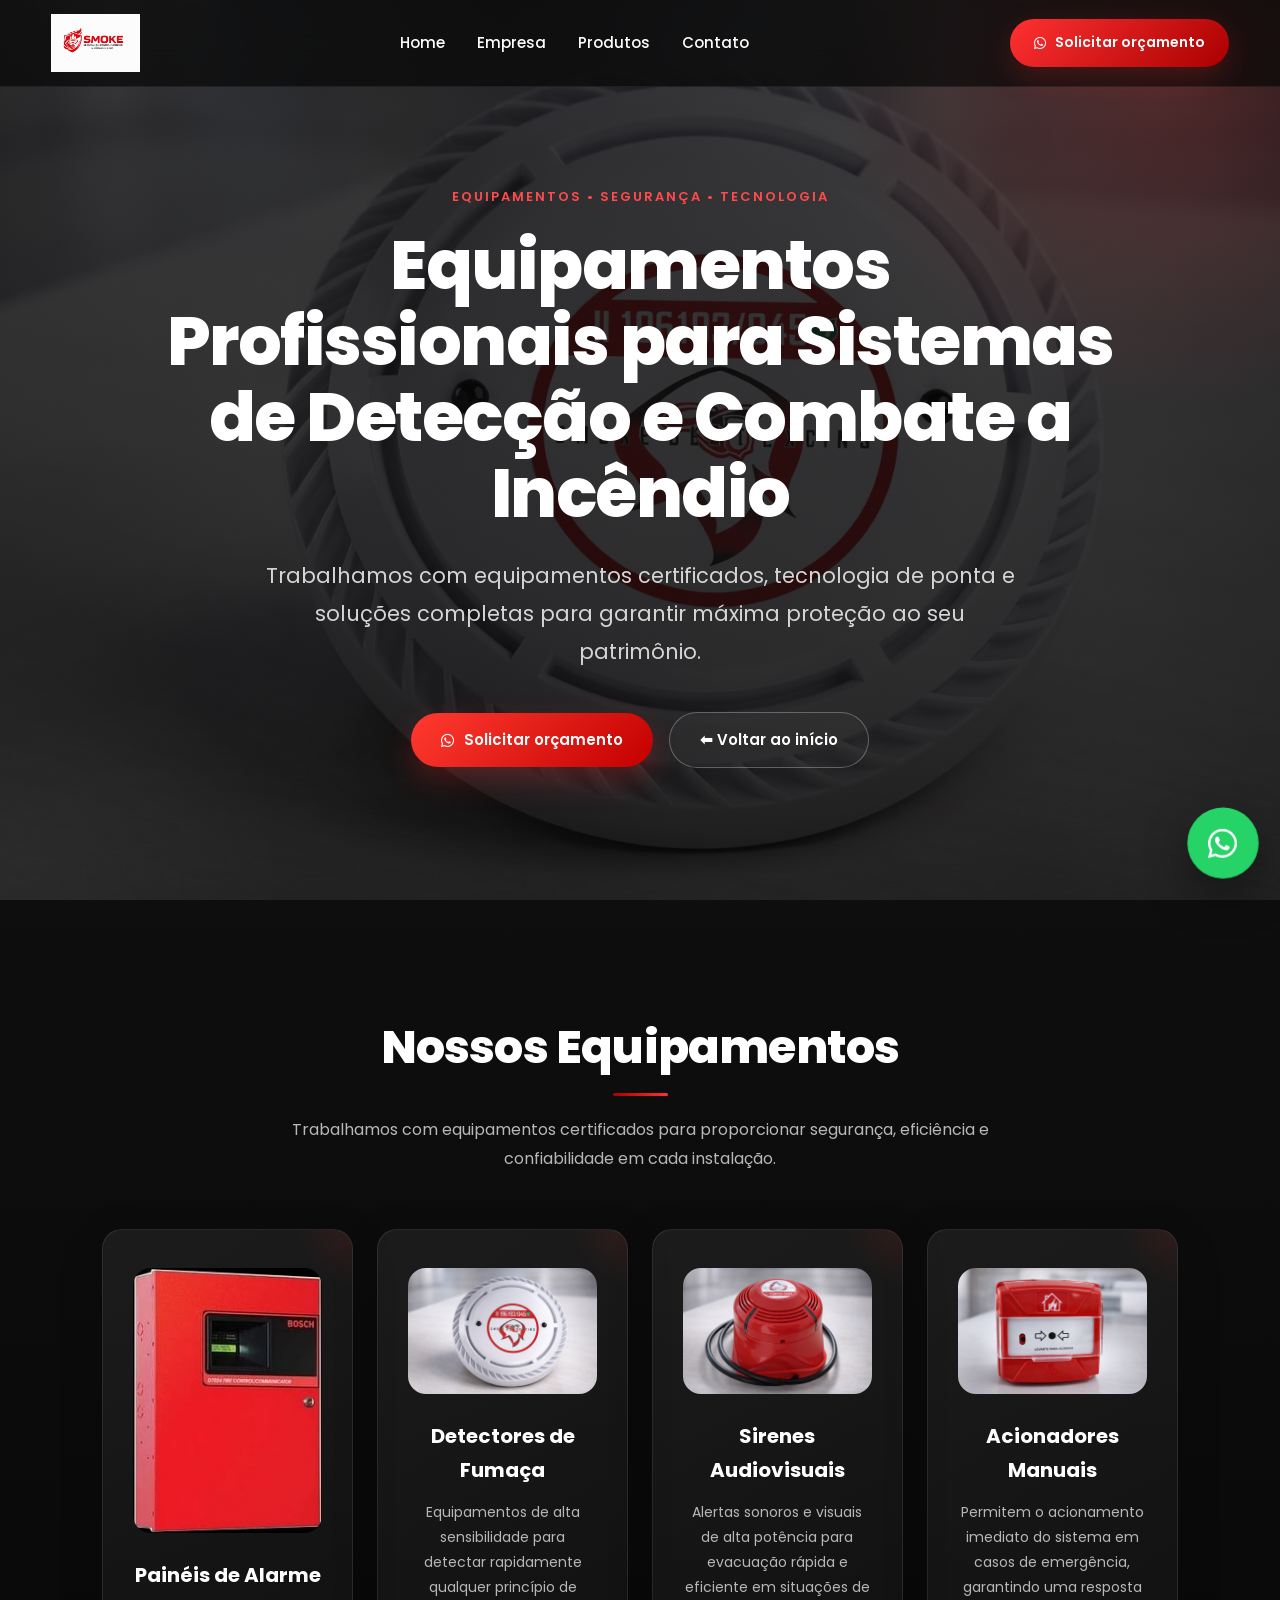
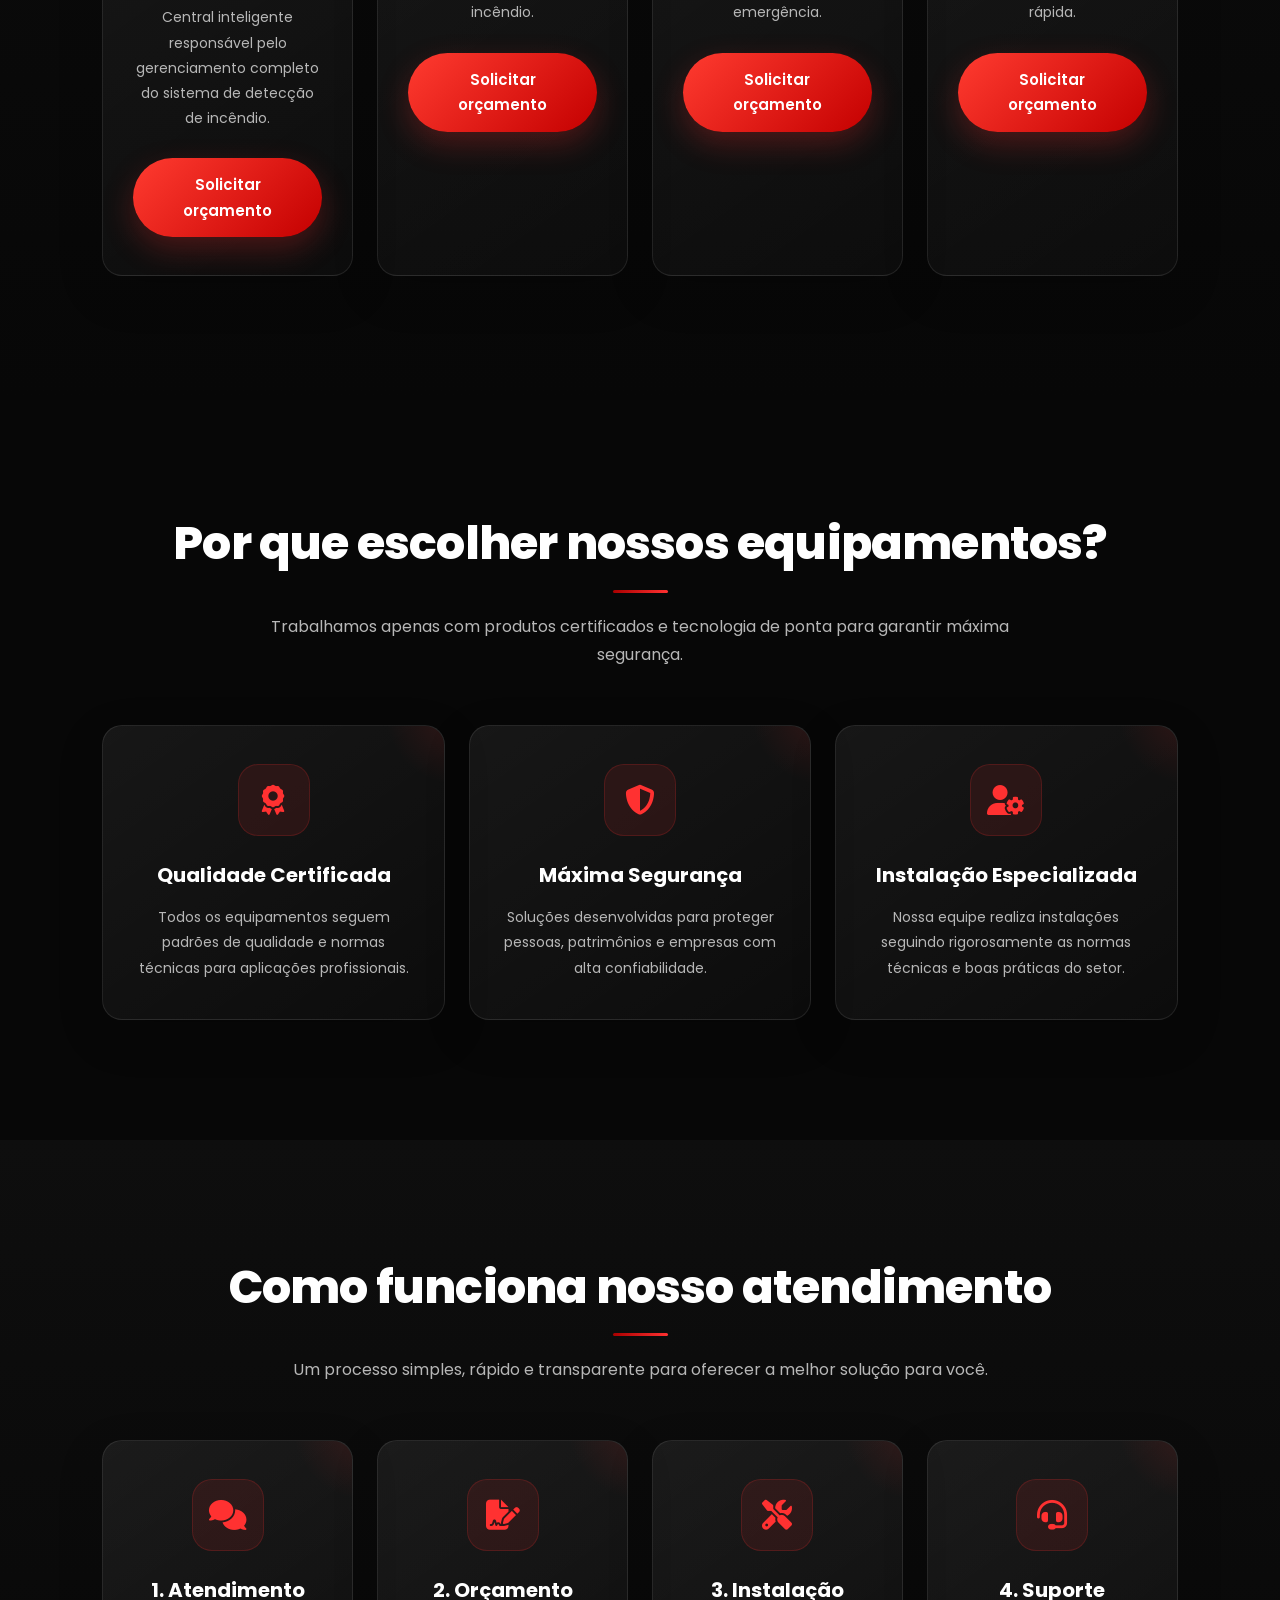
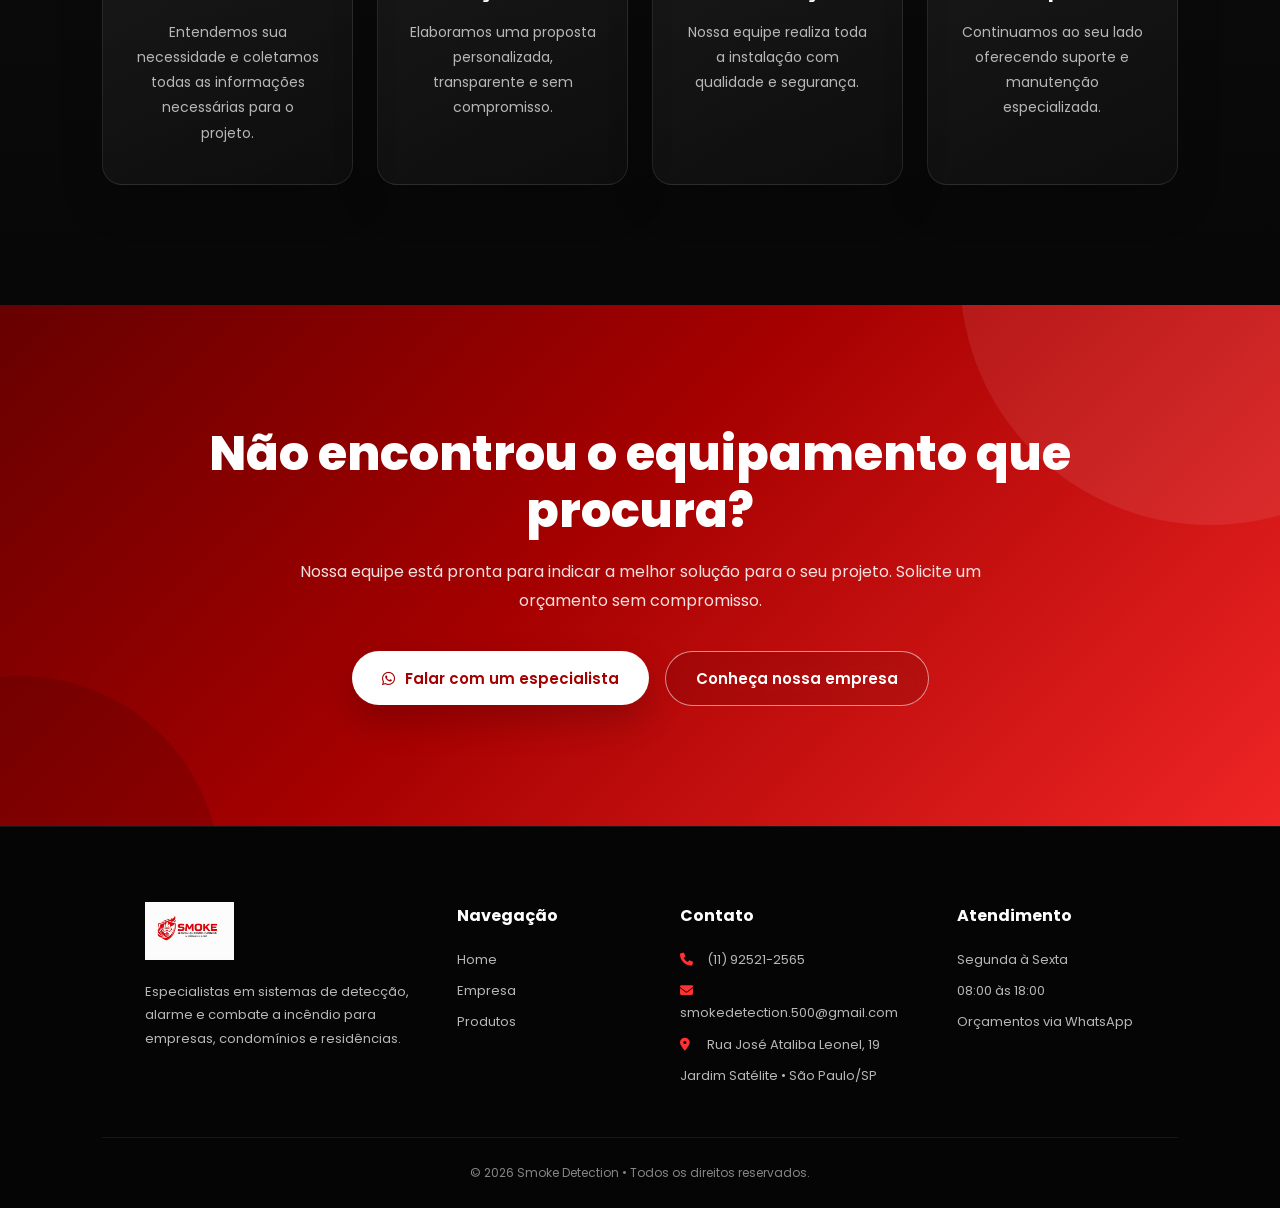
<file: produtos.html>
<!DOCTYPE html>
<html lang="pt-BR">

<head>

    <meta charset="UTF-8">

    <meta name="viewport" content="width=device-width, initial-scale=1.0">

    <title>Produtos | Smoke Detection</title>

    <meta name="description"
        content="Conheça os equipamentos profissionais da Smoke Detection para sistemas de detecção e combate a incêndio.">

    <link rel="stylesheet" href="style.css">

    <link rel="preconnect" href="https://fonts.googleapis.com">

    <link rel="preconnect" href="https://fonts.gstatic.com" crossorigin>

    <link href="https://fonts.googleapis.com/css2?family=Poppins:wght@300;400;500;600;700;800&display=swap"
        rel="stylesheet">

    <link rel="stylesheet"
        href="https://cdnjs.cloudflare.com/ajax/libs/font-awesome/6.7.2/css/all.min.css">

</head>

<body>

<!--==================== HEADER ====================-->

<header>

    <div class="container nav">

        <a href="index.html">

            <img src="logo.jpg" alt="Smoke Detection" class="logo">

        </a>

        <nav>

            <a href="index.html">Home</a>

            <a href="home.html">Empresa</a>

            <a href="produtos.html">Produtos</a>

            <a href="#contato">Contato</a>

        </nav>

        <a href="https://wa.me/5511925212565?text=Olá,%20gostaria%20de%20um%20orçamento."
            target="_blank"
            class="btn-nav">

            <i class="fab fa-whatsapp"></i>

            Solicitar orçamento

        </a>

    </div>

</header>

<!--==================== HERO ====================-->

<section class="hero">

    <div class="hero-content">

        <span style="color:#ff4b4b;
        font-weight:600;
        letter-spacing:2px;
        text-transform:uppercase;">

            Equipamentos • Segurança • Tecnologia

        </span>

        <h1>

            Equipamentos Profissionais para Sistemas de Detecção e Combate a Incêndio

        </h1>

        <p>

            Trabalhamos com equipamentos certificados, tecnologia de ponta e soluções completas para garantir máxima proteção ao seu patrimônio.

        </p>

        <div class="buttons">

            <a href="https://wa.me/5511925212565?text=Olá,%20quero%20um%20orçamento."
                target="_blank"
                class="btn-primary">

                <i class="fab fa-whatsapp"></i>

                Solicitar orçamento

            </a>

            <a href="index.html"
                class="btn-secondary">

                ⬅ Voltar ao início

            </a>

        </div>

    </div>

</section>

<!--==================== PRODUTOS ====================-->

<section class="section">

    <h2>

        Nossos Equipamentos

    </h2>

    <p class="subtitle">

        Trabalhamos com equipamentos certificados para proporcionar segurança, eficiência e confiabilidade em cada instalação.

    </p>

    <div class="cards">

        <!-- PAINEL -->

        <div class="card fade">

            <img src="painel.jpg"
                alt="Painel de Alarme"
                style="width:100%;
                border-radius:18px;
                margin-bottom:25px;">

            <h3>

                Painéis de Alarme

            </h3>

            <p>

                Central inteligente responsável pelo gerenciamento completo do sistema de detecção de incêndio.

            </p>

            <br>

            <a href="https://wa.me/5511925212565?text=Olá,%20gostaria%20de%20um%20orçamento%20para%20Painéis%20de%20Alarme."
                target="_blank"
                class="btn-primary">

                Solicitar orçamento

            </a>

        </div>

        <!-- DETECTOR -->

        <div class="card fade">

            <img src="fumaca.jpg"
                alt="Detector de Fumaça"
                style="width:100%;
                border-radius:18px;
                margin-bottom:25px;">

            <h3>

                Detectores de Fumaça

            </h3>

            <p>

                Equipamentos de alta sensibilidade para detectar rapidamente qualquer princípio de incêndio.

            </p>

            <br>

            <a href="https://wa.me/5511925212565?text=Olá,%20gostaria%20de%20um%20orçamento%20para%20Detectores%20de%20Fumaça."
                target="_blank"
                class="btn-primary">

                Solicitar orçamento

            </a>

        </div>
                <!-- SIRENES -->

        <div class="card fade">

            <img src="sirene.jpg"
                alt="Sirenes Audiovisuais"
                style="width:100%;
                border-radius:18px;
                margin-bottom:25px;">

            <h3>

                Sirenes Audiovisuais

            </h3>

            <p>

                Alertas sonoros e visuais de alta potência para evacuação rápida e eficiente em situações de emergência.

            </p>

            <br>

            <a href="https://wa.me/5511925212565?text=Olá,%20gostaria%20de%20um%20orçamento%20para%20Sirenes."
                target="_blank"
                class="btn-primary">

                Solicitar orçamento

            </a>

        </div>

        <!-- ACIONADOR -->

        <div class="card fade">

            <img src="acionador.jpg"
                alt="Acionador Manual"
                style="width:100%;
                border-radius:18px;
                margin-bottom:25px;">

            <h3>

                Acionadores Manuais

            </h3>

            <p>

                Permitem o acionamento imediato do sistema em casos de emergência, garantindo uma resposta rápida.

            </p>

            <br>

            <a href="https://wa.me/5511925212565?text=Olá,%20gostaria%20de%20um%20orçamento%20para%20Acionadores."
                target="_blank"
                class="btn-primary">

                Solicitar orçamento

            </a>

        </div>

    </div>

</section>

<!--==================== DIFERENCIAIS ====================-->

<section class="section">

    <h2>

        Por que escolher nossos equipamentos?

    </h2>

    <p class="subtitle">

        Trabalhamos apenas com produtos certificados e tecnologia de ponta para garantir máxima segurança.

    </p>

    <div class="cards">

        <div class="card fade">

            <i class="fas fa-award"></i>

            <h3>

                Qualidade Certificada

            </h3>

            <p>

                Todos os equipamentos seguem padrões de qualidade e normas técnicas para aplicações profissionais.

            </p>

        </div>

        <div class="card fade">

            <i class="fas fa-shield-halved"></i>

            <h3>

                Máxima Segurança

            </h3>

            <p>

                Soluções desenvolvidas para proteger pessoas, patrimônios e empresas com alta confiabilidade.

            </p>

        </div>

        <div class="card fade">

            <i class="fas fa-user-gear"></i>

            <h3>

                Instalação Especializada

            </h3>

            <p>

                Nossa equipe realiza instalações seguindo rigorosamente as normas técnicas e boas práticas do setor.

            </p>

        </div>

    </div>

</section>

<!--==================== COMO FUNCIONA ====================-->

<section class="section">

    <h2>

        Como funciona nosso atendimento

    </h2>

    <p class="subtitle">

        Um processo simples, rápido e transparente para oferecer a melhor solução para você.

    </p>

    <div class="cards">

        <div class="card fade">

            <i class="fas fa-comments"></i>

            <h3>

                1. Atendimento

            </h3>

            <p>

                Entendemos sua necessidade e coletamos todas as informações necessárias para o projeto.

            </p>

        </div>

        <div class="card fade">

            <i class="fas fa-file-signature"></i>

            <h3>

                2. Orçamento

            </h3>

            <p>

                Elaboramos uma proposta personalizada, transparente e sem compromisso.

            </p>

        </div>

        <div class="card fade">

            <i class="fas fa-screwdriver-wrench"></i>

            <h3>

                3. Instalação

            </h3>

            <p>

                Nossa equipe realiza toda a instalação com qualidade e segurança.

            </p>

        </div>

        <div class="card fade">

            <i class="fas fa-headset"></i>

            <h3>

                4. Suporte

            </h3>

            <p>

                Continuamos ao seu lado oferecendo suporte e manutenção especializada.

            </p>

        </div>

    </div>

</section>
<!--==================== CTA FINAL ====================-->

<section class="cta" id="contato">

    <div class="container">

        <h2>

            Não encontrou o equipamento que procura?

        </h2>

        <p>

            Nossa equipe está pronta para indicar a melhor solução para o seu projeto. Solicite um orçamento sem compromisso.

        </p>

        <div class="buttons">

            <a href="https://wa.me/5511925212565?text=Olá,%20preciso%20de%20ajuda%20para%20escolher%20o%20equipamento."
                class="btn-primary"
                target="_blank">

                <i class="fab fa-whatsapp"></i>

                Falar com um especialista

            </a>

            <a href="home.html"
                class="btn-secondary">

                Conheça nossa empresa

            </a>

        </div>

    </div>

</section>

<!--==================== FOOTER ====================-->

<footer>

    <div class="container footer-grid">

        <div>

            <img src="logo.jpg"
                class="logo"
                alt="Smoke Detection">

            <p style="margin-top:20px;line-height:1.8;">

                Especialistas em sistemas de detecção, alarme e combate a incêndio para empresas, condomínios e residências.

            </p>

        </div>

        <div>

            <h3>

                Navegação

            </h3>

            <p>

                <a href="index.html">Home</a>

            </p>

            <p>

                <a href="home.html">Empresa</a>

            </p>

            <p>

                <a href="produtos.html">Produtos</a>

            </p>

        </div>

        <div>

            <h3>

                Contato

            </h3>

            <p>

                <i class="fas fa-phone"></i>

                (11) 92521-2565

            </p>

            <p>

                <i class="fas fa-envelope"></i>

                smokedetection.500@gmail.com

            </p>

            <p>

                <i class="fas fa-location-dot"></i>

                Rua José Ataliba Leonel, 19

            </p>

            <p>

                Jardim Satélite • São Paulo/SP

            </p>

        </div>

        <div>

            <h3>

                Atendimento

            </h3>

            <p>

                Segunda à Sexta

            </p>

            <p>

                08:00 às 18:00

            </p>

            <p>

                Orçamentos via WhatsApp

            </p>

        </div>

    </div>

    <div class="footer-copy">

        © 2026 Smoke Detection • Todos os direitos reservados.

    </div>

</footer>

<!--==================== BOTÃO WHATSAPP ====================-->

<a href="https://wa.me/5511925212565?text=Olá,%20vim%20através%20do%20site."
    class="whatsapp"
    target="_blank"
    aria-label="WhatsApp">

    <i class="fab fa-whatsapp"></i>

</a>

<!--==================== SCRIPT ====================-->

<script src="script.js"></script>

</body>

</html>
</file>
<file: style.css>
/* ======================================================
   SMOKE DETECTION
   STYLE.CSS — V4.0
   ====================================================== */


/* ======================================================
   FONTES
   ====================================================== */

@import url('https://fonts.googleapis.com/css2?family=Poppins:wght@300;400;500;600;700;800&display=swap');


/* ======================================================
   VARIÁVEIS
   ====================================================== */

:root {

    --primary: #ff3131;
    --primary-light: #ff625a;
    --primary-dark: #a90000;

    --background: #070707;
    --background-2: #0e0e0e;
    --background-3: #141414;

    --card: rgba(255, 255, 255, 0.045);
    --card-hover: rgba(255, 255, 255, 0.07);

    --text: #ffffff;
    --text-soft: #e8e8e8;
    --gray: #b7b7b7;
    --gray-dark: #858585;

    --border: rgba(255, 255, 255, 0.09);
    --border-hover: rgba(255, 49, 49, 0.45);

    --shadow: 0 20px 55px rgba(0, 0, 0, 0.35);
    --shadow-red: 0 20px 50px rgba(255, 49, 49, 0.20);

    --radius: 20px;
    --radius-small: 14px;

    --transition: 0.35s ease;
}


/* ======================================================
   RESET
   ====================================================== */

* {
    margin: 0;
    padding: 0;
    box-sizing: border-box;

    font-family: "Poppins", sans-serif;

    scroll-behavior: smooth;
}


html {
    scroll-behavior: smooth;
    overflow-x: hidden;
}


body {
    background: var(--background);
    color: var(--text);

    line-height: 1.7;

    overflow-x: hidden;
}


::selection {
    background: var(--primary);
    color: #ffffff;
}


/* ======================================================
   SCROLLBAR
   ====================================================== */

::-webkit-scrollbar {
    width: 9px;
}


::-webkit-scrollbar-track {
    background: #0b0b0b;
}


::-webkit-scrollbar-thumb {
    background:
        linear-gradient(
            180deg,
            var(--primary),
            var(--primary-dark)
        );

    border-radius: 20px;
}


::-webkit-scrollbar-thumb:hover {
    background: var(--primary-light);
}


/* ======================================================
   ELEMENTOS GERAIS
   ====================================================== */

img {
    max-width: 100%;
    display: block;
}


a {
    color: #ffffff;
    text-decoration: none;
}


button,
a {
    -webkit-tap-highlight-color: transparent;
}


section {
    padding: 120px 8%;
}


.container {
    width: min(1200px, 92%);
    margin: 0 auto;
}


/* ======================================================
   HEADER
   ====================================================== */

header {
    position: fixed;

    top: 0;
    left: 0;

    width: 100%;

    z-index: 9999;

    background: rgba(5, 5, 5, 0.68);

    backdrop-filter: blur(18px);
    -webkit-backdrop-filter: blur(18px);

    border-bottom:
        1px solid rgba(255, 255, 255, 0.07);

    transition:
        background 0.35s ease,
        box-shadow 0.35s ease,
        border-color 0.35s ease;
}


.nav {
    min-height: 86px;

    display: flex;

    align-items: center;
    justify-content: space-between;

    gap: 30px;
}


/* ======================================================
   LOGO
   ====================================================== */

.logo {
    height: 58px;
    width: auto;

    object-fit: contain;

    transition:
        transform 0.35s ease,
        filter 0.35s ease;
}


.logo:hover {
    transform: scale(1.05);
}


/* ======================================================
   MENU
   ====================================================== */

nav {
    display: flex;

    align-items: center;
    justify-content: center;

    gap: 32px;
}


nav a {
    position: relative;

    color: #ffffff;

    font-size: 15px;
    font-weight: 500;

    white-space: nowrap;

    transition:
        color 0.3s ease,
        transform 0.3s ease;
}


nav a::after {
    content: "";

    position: absolute;

    left: 50%;
    bottom: -9px;

    width: 0;
    height: 2px;

    border-radius: 10px;

    background: var(--primary);

    transform: translateX(-50%);

    transition:
        width 0.3s ease;
}


nav a:hover {
    color: var(--primary-light);
}


nav a:hover::after {
    width: 100%;
}


/* ======================================================
   BOTÃO NAVBAR
   ====================================================== */

.btn-nav {
    display: inline-flex;

    align-items: center;
    justify-content: center;

    gap: 9px;

    min-height: 48px;

    padding: 12px 24px;

    border-radius: 50px;

    background:
        linear-gradient(
            135deg,
            var(--primary),
            var(--primary-dark)
        );

    color: #ffffff;

    font-size: 14px;
    font-weight: 600;

    white-space: nowrap;

    box-shadow:
        0 10px 30px rgba(255, 49, 49, 0.20);

    transition:
        transform 0.35s ease,
        box-shadow 0.35s ease,
        filter 0.35s ease;
}


.btn-nav:hover {
    transform: translateY(-3px);

    box-shadow:
        0 16px 40px rgba(255, 49, 49, 0.38);

    filter: brightness(1.08);
}


.btn-nav:active {
    transform: scale(0.97);
}


/* ======================================================
   BOTÕES
   ====================================================== */

.btn-primary,
.btn-secondary {
    display: inline-flex;

    align-items: center;
    justify-content: center;

    gap: 10px;

    min-height: 54px;

    padding: 14px 30px;

    border-radius: 50px;

    font-size: 15px;
    font-weight: 600;

    text-align: center;

    transition:
        transform 0.35s ease,
        box-shadow 0.35s ease,
        background 0.35s ease,
        color 0.35s ease,
        border-color 0.35s ease;
}


.btn-primary {
    background:
        linear-gradient(
            135deg,
            #ff3b30,
            #c40000
        );

    color: #ffffff;

    box-shadow:
        0 12px 30px rgba(255, 49, 49, 0.25);
}


.btn-primary:hover {
    transform: translateY(-4px);

    box-shadow:
        0 20px 45px rgba(255, 49, 49, 0.42);
}


.btn-secondary {
    border:
        1px solid rgba(255, 255, 255, 0.28);

    background:
        rgba(255, 255, 255, 0.025);

    color: #ffffff;

    backdrop-filter: blur(8px);
}


.btn-secondary:hover {
    background: #ffffff;

    border-color: #ffffff;

    color: #111111;

    transform: translateY(-4px);

    box-shadow:
        0 15px 35px rgba(0, 0, 0, 0.3);
}


.btn-primary:active,
.btn-secondary:active {
    transform: scale(0.97);
}


/* ======================================================
   HERO
   ====================================================== */

.hero {
    position: relative;

    min-height: 100vh;

    display: flex;

    align-items: center;
    justify-content: center;

    padding: 150px 8% 100px;

    text-align: center;

    overflow: hidden;

    background:
        linear-gradient(
            rgba(5, 5, 5, 0.76),
            rgba(5, 5, 5, 0.86)
        ),
        url("fumaca.jpg")
        center center / cover no-repeat;
}


.hero::before {
    content: "";

    position: absolute;

    width: 720px;
    height: 720px;

    top: -300px;
    right: -250px;

    border-radius: 50%;

    background:
        radial-gradient(
            circle,
            rgba(255, 49, 49, 0.20),
            transparent 68%
        );

    pointer-events: none;

    animation:
        heroPulse 7s ease-in-out infinite;
}


.hero::after {
    content: "";

    position: absolute;

    width: 600px;
    height: 600px;

    left: -300px;
    bottom: -300px;

    border-radius: 50%;

    background:
        radial-gradient(
            circle,
            rgba(255, 255, 255, 0.045),
            transparent 68%
        );

    pointer-events: none;

    animation:
        heroPulseSecondary 9s ease-in-out infinite;
}


.hero-content {
    position: relative;

    z-index: 5;

    width: 100%;
    max-width: 950px;

    margin: 0 auto;

    animation:
        fadeUp 1s ease both;
}


.hero-content > span {
    display: inline-block;

    margin-bottom: 20px;

    color: var(--primary-light);

    font-size: 13px;
    font-weight: 700;

    letter-spacing: 2px;

    text-transform: uppercase;
}


.hero h1 {
    margin-bottom: 25px;

    color: #ffffff;

    font-size:
        clamp(42px, 5.3vw, 68px);

    font-weight: 800;

    line-height: 1.12;

    letter-spacing: -1.5px;
}


.hero p {
    width: min(760px, 100%);

    margin: 0 auto 42px;

    color: #d5d5d5;

    font-size:
        clamp(16px, 1.7vw, 21px);

    line-height: 1.8;
}


.buttons {
    display: flex;

    align-items: center;
    justify-content: center;

    gap: 16px;

    flex-wrap: wrap;
}


/* ======================================================
   ANIMAÇÕES
   ====================================================== */

@keyframes fadeUp {

    from {
        opacity: 0;
        transform: translateY(35px);
    }

    to {
        opacity: 1;
        transform: translateY(0);
    }

}


@keyframes heroPulse {

    0%,
    100% {
        transform: scale(1);
        opacity: 0.8;
    }

    50% {
        transform: scale(1.15);
        opacity: 1;
    }

}


@keyframes heroPulseSecondary {

    0%,
    100% {
        transform: scale(1);
    }

    50% {
        transform: scale(0.88);
    }

}


/* ======================================================
   SEÇÕES
   ====================================================== */

.section {
    position: relative;

    padding: 120px 8%;

    background: var(--background);

    overflow: hidden;
}


.section:nth-of-type(even) {
    background:
        linear-gradient(
            180deg,
            var(--background-2),
            var(--background)
        );
}


.section h2 {
    position: relative;

    margin-bottom: 20px;

    color: #ffffff;

    font-size:
        clamp(30px, 4vw, 46px);

    font-weight: 800;

    line-height: 1.2;

    text-align: center;

    letter-spacing: -0.8px;
}


.section h2::after {
    content: "";

    display: block;

    width: 55px;
    height: 3px;

    margin: 18px auto 0;

    border-radius: 20px;

    background:
        linear-gradient(
            90deg,
            var(--primary-dark),
            var(--primary)
        );
}


.subtitle {
    width: min(760px, 100%);

    margin: 0 auto 55px;

    color: var(--gray);

    font-size: 16px;

    line-height: 1.8;

    text-align: center;
}


/* ======================================================
   CARDS
   ====================================================== */

.cards {
    width: min(1200px, 100%);

    margin: 0 auto;

    display: grid;

    grid-template-columns:
        repeat(
            auto-fit,
            minmax(250px, 1fr)
        );

    gap: 24px;
}


.card {
    position: relative;

    padding: 38px 30px;

    background:
        linear-gradient(
            145deg,
            rgba(255, 255, 255, 0.065),
            rgba(255, 255, 255, 0.025)
        );

    border:
        1px solid var(--border);

    border-radius: var(--radius);

    text-align: center;

    box-shadow:
        0 15px 45px rgba(0, 0, 0, 0.20);

    overflow: hidden;

    transition:
        transform 0.4s ease,
        border-color 0.4s ease,
        background 0.4s ease,
        box-shadow 0.4s ease;
}


.card::before {
    content: "";

    position: absolute;

    width: 150px;
    height: 150px;

    top: -90px;
    right: -90px;

    border-radius: 50%;

    background:
        radial-gradient(
            circle,
            rgba(255, 49, 49, 0.14),
            transparent 70%
        );

    transition:
        transform 0.5s ease;
}


.card:hover {
    transform: translateY(-10px);

    background:
        linear-gradient(
            145deg,
            rgba(255, 255, 255, 0.09),
            rgba(255, 255, 255, 0.035)
        );

    border-color: var(--border-hover);

    box-shadow:
        var(--shadow),
        var(--shadow-red);
}


.card:hover::before {
    transform: scale(1.8);
}


.card i {
    position: relative;

    z-index: 2;

    display: inline-flex;

    align-items: center;
    justify-content: center;

    width: 72px;
    height: 72px;

    margin-bottom: 22px;

    border-radius: 20px;

    background:
        rgba(255, 49, 49, 0.10);

    border:
        1px solid rgba(255, 49, 49, 0.18);

    color: var(--primary);

    font-size: 30px;

    transition:
        transform 0.4s ease,
        background 0.4s ease,
        color 0.4s ease;
}


.card:hover i {
    transform:
        scale(1.08)
        rotate(-3deg);

    background: var(--primary);

    color: #ffffff;
}


.card h3 {
    position: relative;

    z-index: 2;

    margin-bottom: 13px;

    color: #ffffff;

    font-size: 20px;

    font-weight: 700;
}


.card p {
    position: relative;

    z-index: 2;

    color: var(--gray);

    font-size: 14px;

    line-height: 1.8;
}


/* ======================================================
   PRODUTOS / SISTEMAS
   ====================================================== */

.produtos {
    width: min(1200px, 92%);

    margin: 0 auto;

    display: grid;

    grid-template-columns:
        repeat(
            auto-fit,
            minmax(260px, 1fr)
        );

    gap: 28px;
}


.produto {
    position: relative;

    display: flex;

    flex-direction: column;

    background:
        linear-gradient(
            145deg,
            rgba(255, 255, 255, 0.065),
            rgba(255, 255, 255, 0.025)
        );

    border:
        1px solid var(--border);

    border-radius:
        var(--radius);

    padding: 20px;

    overflow: hidden;

    box-shadow:
        0 15px 45px rgba(0, 0, 0, 0.20);

    transition:
        transform 0.4s ease,
        border-color 0.4s ease,
        box-shadow 0.4s ease;
}


.produto:hover {
    transform: translateY(-9px);

    border-color:
        var(--border-hover);

    box-shadow:
        var(--shadow),
        var(--shadow-red);
}


.produto img {
    width: 100%;

    height: 230px;

    object-fit: cover;

    border-radius:
        var(--radius-small);

    margin-bottom: 22px;

    transition:
        transform 0.5s ease;
}


.produto:hover img {
    transform: scale(1.04);
}


.produto h3 {
    margin-bottom: 10px;

    color: #ffffff;

    font-size: 20px;

    font-weight: 700;
}


.produto p {
    min-height: 75px;

    margin-bottom: 20px;

    color: var(--gray);

    font-size: 14px;

    line-height: 1.7;
}


/* ======================================================
   BOTÕES DOS PRODUTOS
   ====================================================== */

.produto-buttons {
    display: flex;

    flex-direction: column;

    gap: 12px;

    width: 100%;

    margin-top: auto;
}


.produto-buttons .btn-secondary {
    width: 100%;

    min-height: 48px;

    padding: 12px 18px;

    border-radius: 12px;

    font-size: 14px;
}


.produto-buttons .btn-secondary {
    display: inline-flex;

    align-items: center;
    justify-content: center;

    gap: 8px;

    background:
        rgba(255, 255, 255, 0.05);

    border:
        1px solid rgba(255, 255, 255, 0.25);

    color: #ffffff;

    cursor: pointer;
}


.produto-buttons .btn-secondary:hover {
    background: #ffffff;

    color: #111111;

    border-color: #ffffff;

    transform: translateY(-3px);
}


.btn-produto {
    display: flex;

    align-items: center;
    justify-content: center;

    gap: 8px;

    width: 100%;

    min-height: 48px;

    padding: 12px 18px;

    border-radius: 12px;

    background:
        linear-gradient(
            135deg,
            var(--primary),
            var(--primary-dark)
        );

    color: #ffffff;

    font-size: 14px;

    font-weight: 600;

    transition:
        transform 0.3s ease,
        box-shadow 0.3s ease,
        filter 0.3s ease;
}


.btn-produto:hover {
    transform: translateY(-3px);

    box-shadow:
        0 12px 30px rgba(255, 49, 49, 0.30);

    filter: brightness(1.08);
}


/* ======================================================
   CATÁLOGOS
   ====================================================== */

.catalogos-section {
    background:
        linear-gradient(
            180deg,
            var(--background-2),
            var(--background)
        );
}


.catalogos-section .cards {
    align-items: stretch;
}


.catalogos-section .card {
    display: flex;

    flex-direction: column;

    align-items: center;

    justify-content: flex-start;
}


.catalogos-section .card p {
    margin-bottom: 28px;
}


.catalogos-section .card .btn-primary {
    width: 100%;

    max-width: 260px;

    margin-top: auto;
}


.catalogos-section .card br {
    display: none;
}


/* ======================================================
   BOTÃO VOLTAR
   ====================================================== */

.btn-container {
    width: min(1200px, 92%);

    margin: 125px auto 0;
}


.btn {
    display: inline-flex;

    align-items: center;
    justify-content: center;

    gap: 8px;

    min-height: 46px;

    padding: 11px 20px;

    border:
        1px solid rgba(255, 255, 255, 0.15);

    border-radius: 50px;

    background:
        rgba(255, 255, 255, 0.04);

    color: #ffffff;

    font-size: 14px;

    font-weight: 500;

    backdrop-filter: blur(10px);

    transition:
        background 0.3s ease,
        border-color 0.3s ease,
        transform 0.3s ease;
}


.btn:hover {
    background:
        rgba(255, 49, 49, 0.12);

    border-color:
        rgba(255, 49, 49, 0.35);

    transform: translateX(-4px);
}


/* ======================================================
   NÚMEROS / ESTATÍSTICAS
   ====================================================== */

.numbers {
    position: relative;

    width: 100%;

    padding: 85px 8%;

    display: grid;

    grid-template-columns:
        repeat(4, 1fr);

    gap: 30px;

    background:
        linear-gradient(
            135deg,
            #0f1117,
            #151820
        );

    border-top:
        1px solid rgba(255, 255, 255, 0.06);

    border-bottom:
        1px solid rgba(255, 255, 255, 0.06);

    overflow: hidden;
}


.numbers::before {
    content: "";

    position: absolute;

    width: 500px;
    height: 500px;

    left: 50%;
    top: 50%;

    transform:
        translate(-50%, -50%);

    border-radius: 50%;

    background:
        radial-gradient(
            circle,
            rgba(255, 49, 49, 0.08),
            transparent 70%
        );

    pointer-events: none;
}


.number {
    position: relative;

    z-index: 2;

    text-align: center;
}


.number h2 {
    margin-bottom: 8px;

    color: var(--primary);

    font-size:
        clamp(38px, 5vw, 56px);

    font-weight: 800;

    line-height: 1;
}


.number span {
    color: var(--gray);

    font-size: 14px;

    font-weight: 500;
}


/* ======================================================
   CTA
   ====================================================== */

.cta {
    position: relative;

    padding: 120px 8%;

    text-align: center;

    background:
        linear-gradient(
            135deg,
            #670000 0%,
            #a50000 45%,
            #ef2525 100%
        );

    overflow: hidden;
}


.cta::before {
    content: "";

    position: absolute;

    width: 500px;
    height: 500px;

    top: -280px;
    right: -180px;

    border-radius: 50%;

    background:
        rgba(255, 255, 255, 0.08);
}


.cta::after {
    content: "";

    position: absolute;

    width: 400px;
    height: 400px;

    bottom: -250px;
    left: -180px;

    border-radius: 50%;

    background:
        rgba(0, 0, 0, 0.12);
}


.cta .container {
    position: relative;

    z-index: 2;
}


.cta h2 {
    margin-bottom: 18px;

    color: #ffffff;

    font-size:
        clamp(32px, 4vw, 48px);

    font-weight: 800;

    line-height: 1.2;
}


.cta p {
    width: min(700px, 100%);

    margin: 0 auto 35px;

    color:
        rgba(255, 255, 255, 0.88);

    font-size: 16px;

    line-height: 1.8;
}


.cta .btn-primary {
    background: #ffffff;

    color: #a50000;

    box-shadow:
        0 15px 35px rgba(0, 0, 0, 0.20);
}


.cta .btn-primary:hover {
    background: #ffffff;

    color: #750000;

    box-shadow:
        0 20px 45px rgba(0, 0, 0, 0.30);
}


.cta .btn-secondary {
    border-color:
        rgba(255, 255, 255, 0.55);

    background:
        rgba(0, 0, 0, 0.10);
}


.cta .btn-secondary:hover {
    border-color: #ffffff;

    background: #ffffff;

    color: #8b0000;
}


/* ======================================================
   FOOTER
   ====================================================== */

footer {
    position: relative;

    padding:
        75px 8% 25px;

    background:
        #050505;

    border-top:
        1px solid rgba(255, 255, 255, 0.07);
}


.footer-grid {
    display: grid;

    grid-template-columns:
        1.5fr
        1fr
        1.3fr
        1fr;

    gap: 45px;

    padding-bottom: 50px;
}


.footer-grid > div {
    min-width: 0;
}


.footer-grid .logo {
    height: 58px;
}


.footer-grid h3 {
    margin-bottom: 20px;

    color: #ffffff;

    font-size: 16px;

    font-weight: 700;
}


.footer-grid p {
    margin-bottom: 9px;

    color: var(--gray);

    font-size: 13px;

    line-height: 1.7;
}


.footer-grid p:last-child {
    margin-bottom: 0;
}


.footer-grid a {
    color: var(--gray);

    transition:
        color 0.3s ease,
        padding-left 0.3s ease;
}


.footer-grid a:hover {
    color: var(--primary);

    padding-left: 4px;
}


.footer-grid i {
    width: 20px;

    margin-right: 4px;

    color: var(--primary);
}


.footer-copy {
    padding-top: 25px;

    border-top:
        1px solid rgba(255, 255, 255, 0.07);

    color: var(--gray-dark);

    font-size: 12px;

    text-align: center;
}


/* ======================================================
   WHATSAPP
   ====================================================== */

.whatsapp {
    position: fixed;

    right: 25px;
    bottom: 25px;

    z-index: 9998;

    width: 64px;
    height: 64px;

    display: flex;

    align-items: center;
    justify-content: center;

    border-radius: 50%;

    background: #25d366;

    color: #ffffff;

    font-size: 30px;

    box-shadow:
        0 15px 40px rgba(0, 0, 0, 0.40);

    transition:
        transform 0.3s ease,
        box-shadow 0.3s ease;

    animation:
        whatsappPulse 2.5s infinite;
}


.whatsapp:hover {
    transform:
        translateY(-5px)
        scale(1.06);

    box-shadow:
        0 20px 50px rgba(37, 211, 102, 0.30);
}


@keyframes whatsappPulse {

    0% {
        box-shadow:
            0 0 0 0 rgba(37, 211, 102, 0.45);
    }

    70% {
        box-shadow:
            0 0 0 14px rgba(37, 211, 102, 0);
    }

    100% {
        box-shadow:
            0 0 0 0 rgba(37, 211, 102, 0);
    }

}


/* ======================================================
   ANIMAÇÕES DE ENTRADA
   ====================================================== */

/*
   IMPORTANTE:
   O JavaScript adiciona a classe .visible.
   Os elementos começam invisíveis e entram
   suavemente quando aparecem na tela.
*/

.fade,
.left,
.right,
.zoom {
    opacity: 0;

    transform: translateY(35px);

    transition:
        opacity 0.7s ease,
        transform 0.7s ease;
}


.left {
    transform: translateX(-45px);
}


.right {
    transform: translateX(45px);
}


.zoom {
    transform: scale(0.92);
}


.fade.visible,
.left.visible,
.right.visible,
.zoom.visible {
    opacity: 1;

    transform: translateY(0) translateX(0) scale(1);
}


/* ======================================================
   FOCO
   ====================================================== */

a:focus-visible {
    outline:
        2px solid var(--primary);

    outline-offset: 4px;
}


/* ======================================================
   PROTEÇÃO CONTRA OVERFLOW
   ====================================================== */

.card,
.produto,
.footer-grid > div {
    overflow-wrap: anywhere;
}


/* ======================================================
   ACESSIBILIDADE
   ====================================================== */

@media (prefers-reduced-motion: reduce) {

    *,
    *::before,
    *::after {

        scroll-behavior: auto !important;

        animation-duration:
            0.01ms !important;

        animation-iteration-count:
            1 !important;

        transition-duration:
            0.01ms !important;
    }

}


/* ======================================================
   TABLETS — ATÉ 1100px
   ====================================================== */

@media (max-width: 1100px) {

    .nav {
        gap: 18px;
    }


    nav {
        gap: 20px;
    }


    nav a {
        font-size: 14px;
    }


    .btn-nav {
        padding: 11px 18px;

        font-size: 13px;
    }


    .hero {
        padding:
            140px 6%
            90px;
    }


    .hero-content {
        max-width: 850px;
    }


    .section {
        padding:
            100px 6%;
    }


    .numbers {
        padding:
            70px 6%;

        grid-template-columns:
            repeat(2, 1fr);
    }


    .footer-grid {
        grid-template-columns:
            repeat(2, 1fr);

        gap: 40px;
    }

}


/* ======================================================
   TABLETS PEQUENOS — ATÉ 900px
   ====================================================== */

@media (max-width: 900px) {

    .nav {
        min-height: 78px;
    }


    .logo {
        height: 52px;
    }


    nav {
        gap: 15px;
    }


    nav a {
        font-size: 13px;
    }


    .btn-nav {
        min-height: 44px;

        padding:
            10px 15px;

        font-size: 12px;
    }


    .hero {
        min-height: 90vh;
    }


    .hero h1 {
        font-size:
            clamp(
                38px,
                6vw,
                56px
            );
    }


    .cards {
        grid-template-columns:
            repeat(2, 1fr);
    }


    .produtos {
        grid-template-columns:
            repeat(2, 1fr);
    }

}


/* ======================================================
   CELULAR — ATÉ 768px
   ====================================================== */

@media (max-width: 768px) {

    body {
        font-size: 14px;
    }


    header {
        background:
            rgba(5, 5, 5, 0.92);

        backdrop-filter:
            blur(18px);

        -webkit-backdrop-filter:
            blur(18px);
    }


    .nav {
        min-height: 72px;

        width: 92%;
    }


    .logo {
        height: 48px;
    }


    nav {
        display: none;
    }


    .btn-nav {
        min-height: 42px;

        padding:
            9px 14px;

        font-size: 12px;
    }


    .btn-nav i {
        font-size: 14px;
    }


    .hero {
        min-height: auto;

        padding:
            145px 6%
            90px;
    }


    .hero::before {
        width: 480px;
        height: 480px;

        top: -220px;
        right: -220px;
    }


    .hero::after {
        width: 400px;
        height: 400px;

        bottom: -230px;
        left: -230px;
    }


    .hero-content {
        max-width: 100%;
    }


    .hero-content > span {
        margin-bottom: 16px;

        font-size: 11px;

        letter-spacing: 1.5px;

        line-height: 1.6;
    }


    .hero h1 {
        margin-bottom: 20px;

        font-size:
            clamp(
                34px,
                9vw,
                48px
            );

        line-height: 1.15;

        letter-spacing: -0.8px;
    }


    .hero p {
        margin-bottom: 32px;

        font-size: 15px;

        line-height: 1.75;
    }


    .buttons {
        width: 100%;

        flex-direction: column;

        gap: 12px;
    }


    .btn-primary,
    .btn-secondary {
        width: 100%;

        min-height: 52px;

        padding:
            13px 20px;

        font-size: 14px;
    }


    section {
        padding:
            80px 6%;
    }


    .section {
        padding:
            80px 6%;
    }


    .section h2 {
        margin-bottom: 18px;

        font-size:
            clamp(
                28px,
                8vw,
                38px
            );

        line-height: 1.2;
    }


    .section h2::after {
        width: 45px;

        height: 3px;

        margin-top: 15px;
    }


    .subtitle {
        margin-bottom: 38px;

        font-size: 14px;

        line-height: 1.8;
    }


    .cards {
        grid-template-columns: 1fr;

        gap: 18px;
    }


    .card {
        padding:
            30px 24px;

        border-radius:
            18px;
    }


    .card i {
        width: 64px;
        height: 64px;

        margin-bottom: 18px;

        border-radius: 17px;

        font-size: 27px;
    }


    .card h3 {
        font-size: 18px;
    }


    .card p {
        font-size: 13px;

        line-height: 1.75;
    }


    .produtos {
        width: 100%;

        grid-template-columns: 1fr;

        gap: 20px;
    }


    .produto {
        padding: 16px;

        border-radius: 18px;
    }


    .produto img {
        height: 220px;

        margin-bottom: 18px;
    }


    .produto h3 {
        font-size: 18px;
    }


    .produto p {
        min-height: auto;

        margin-bottom: 18px;

        font-size: 13px;
    }


    .produto-buttons {
        gap: 10px;
    }


    .produto-buttons .btn-secondary,
    .produto-buttons .btn-produto {
        min-height: 48px;

        font-size: 13px;
    }


    .btn-produto {
        min-height: 48px;

        font-size: 13px;
    }


    .btn-container {
        width: 88%;

        margin-top: 105px;
    }


    .btn {
        min-height: 44px;

        padding:
            10px 17px;

        font-size: 13px;
    }


    .numbers {
        padding:
            65px 6%;

        grid-template-columns:
            1fr 1fr;

        gap:
            45px 20px;
    }


    .number h2 {
        font-size:
            clamp(
                34px,
                10vw,
                46px
            );
    }


    .number span {
        display: block;

        font-size: 12px;

        line-height: 1.5;
    }


    .cta {
        padding:
            85px 6%;
    }


    .cta h2 {
        font-size:
            clamp(
                28px,
                8vw,
                38px
            );
    }


    .cta p {
        font-size: 14px;

        line-height: 1.75;
    }


    footer {
        padding:
            60px 6% 25px;
    }


    .footer-grid {
        grid-template-columns: 1fr;

        gap: 35px;

        padding-bottom: 35px;
    }


    .footer-grid .logo {
        height: 52px;
    }


    .footer-grid h3 {
        margin-bottom: 14px;

        font-size: 15px;
    }


    .footer-grid p {
        font-size: 13px;
    }


    .footer-copy {
        padding-top: 20px;

        font-size: 11px;

        line-height: 1.6;
    }


    .whatsapp {
        right: 18px;
        bottom: 18px;

        width: 58px;
        height: 58px;

        font-size: 27px;
    }


    .catalogos-section .card .btn-primary {
        max-width: 100%;
    }


    /* ANIMAÇÕES NO CELULAR */

    .fade,
    .left,
    .right,
    .zoom {
        transform: translateY(25px);
    }


    .left {
        transform: translateX(-25px);
    }


    .right {
        transform: translateX(25px);
    }


    .zoom {
        transform: scale(0.96);
    }


    .fade.visible,
    .left.visible,
    .right.visible,
    .zoom.visible {
        transform:
            translateY(0)
            translateX(0)
            scale(1);
    }

}


/* ======================================================
   CELULARES PEQUENOS — ATÉ 480px
   ====================================================== */

@media (max-width: 480px) {

    .nav {
        width: 90%;
    }


    .logo {
        height: 44px;
    }


    .btn-nav {
        padding:
            8px 12px;

        font-size: 11px;
    }


    .hero {
        padding:
            135px 5%
            75px;
    }


    .hero-content > span {
        font-size: 10px;

        letter-spacing:
            1.2px;
    }


    .hero h1 {
        font-size:
            clamp(
                30px,
                9.5vw,
                40px
            );
    }


    .hero p {
        font-size: 14px;
    }


    .section {
        padding:
            70px 5%;
    }


    .section h2 {
        font-size:
            clamp(
                26px,
                8.5vw,
                34px
            );
    }


    .subtitle {
        font-size: 13px;
    }


    .card {
        padding:
            27px 20px;
    }


    .produto {
        padding: 14px;
    }


    .produto img {
        height: 200px;
    }


    .produto-buttons .btn-secondary,
    .produto-buttons .btn-produto {
        min-height: 47px;
    }


    .numbers {
        grid-template-columns: 1fr;

        gap: 38px;

        padding:
            60px 5%;
    }


    .number h2 {
        font-size: 40px;
    }


    .cta {
        padding:
            75px 5%;
    }


    .cta h2 {
        font-size: 29px;
    }


    .cta p {
        font-size: 13px;
    }


    footer {
        padding:
            50px 5% 20px;
    }


    .whatsapp {
        right: 15px;
        bottom: 15px;

        width: 55px;
        height: 55px;

        font-size: 25px;
    }

}


/* ======================================================
   CELULARES MUITO PEQUENOS — ATÉ 360px
   ====================================================== */

@media (max-width: 360px) {

    .logo {
        height: 40px;
    }


    .btn-nav {
        padding:
            8px 10px;

        font-size: 10px;
    }


    .hero {
        padding:
            125px 5%
            65px;
    }


    .hero h1 {
        font-size: 29px;
    }


    .hero p {
        font-size: 13px;
    }


    .btn-primary,
    .btn-secondary {
        min-height: 49px;

        padding:
            12px 16px;

        font-size: 13px;
    }


    .section h2 {
        font-size: 25px;
    }


    .card {
        padding:
            24px 17px;
    }


    .produto img {
        height: 180px;
    }


    .number h2 {
        font-size: 36px;
    }


    .number span {
        font-size: 11px;
    }

}


/* ======================================================
   TELAS GRANDES
   ====================================================== */

@media (min-width: 1600px) {

    .hero-content {
        max-width: 1050px;
    }


    .section {
        padding-left: 10%;
        padding-right: 10%;
    }


    .numbers {
        padding-left: 10%;
        padding-right: 10%;
    }


    footer {
        padding-left: 10%;
        padding-right: 10%;
    }

}


/* ======================================================
   HOVER SOMENTE EM DISPOSITIVOS COM MOUSE
   ====================================================== */

@media (hover: none) {

    .card:hover {
        transform: none;

        box-shadow:
            0 15px 45px rgba(0, 0, 0, 0.20);

        border-color:
            var(--border);
    }


    .produto:hover {
        transform: none;

        box-shadow:
            0 15px 45px rgba(0, 0, 0, 0.20);

        border-color:
            var(--border);
    }


    .btn-primary:hover,
    .btn-secondary:hover,
    .btn-nav:hover {
        transform: none;
    }


    .produto:hover img {
        transform: none;
    }


    .card:hover i {
        transform: none;

        background:
            rgba(255, 49, 49, 0.10);

        color:
            var(--primary);
    }

}


/* ======================================================
   IMPRESSÃO
   ====================================================== */

@media print {

    header,
    .whatsapp,
    .buttons,
    .btn-nav {
        display: none !important;
    }


    body {
        background: #ffffff;

        color: #000000;
    }


    section,
    footer {
        background: #ffffff !important;

        color: #000000;
    }

}
</file>
